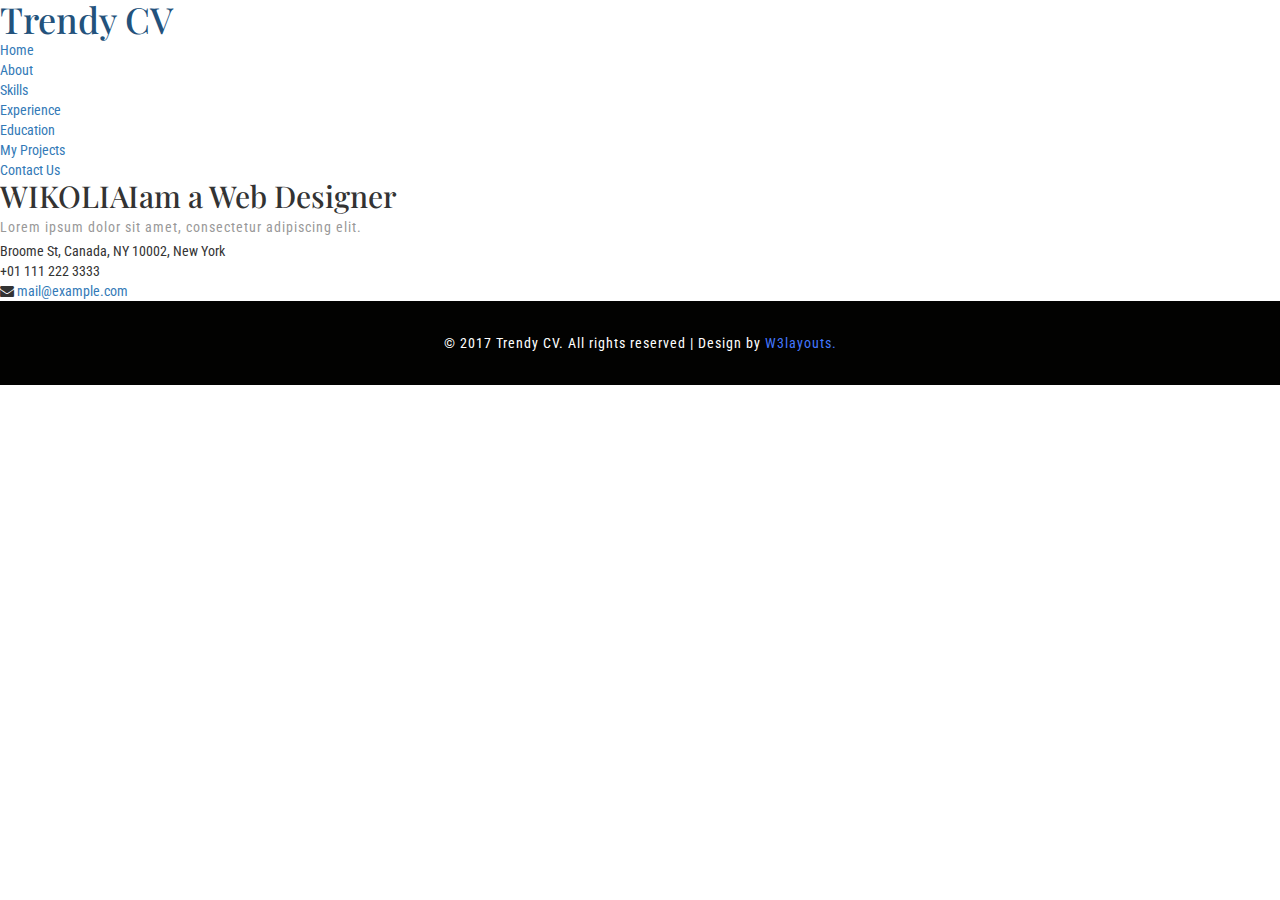
<file: index.html>
<!--
Author: W3layouts
Author URL: http://w3layouts.com
License: Creative Commons Attribution 3.0 Unported
License URL: http://creativecommons.org/licenses/by/3.0/
-->
<!DOCTYPE html>
<html lang="en">
<head>
<title>Trendy CV a Personal Category Bootstrap Responsive website Template | Home :: w3layouts</title>
<meta name="viewport" content="width=device-width, initial-scale=1">
<meta http-equiv="Content-Type" content="text/html; charset=utf-8" />
<meta name="keywords" content="Trendy CV Responsive web template, Bootstrap Web Templates, Flat Web Templates, Android Compatible web template,
	SmartPhone Compatible web template, free WebDesigns for Nokia, Samsung, LG, Sony Ericsson, Motorola web design" />
<script type="application/x-javascript"> addEventListener("load", function() { setTimeout(hideURLbar, 0); }, false); function hideURLbar(){ window.scrollTo(0,1); } </script>
<!-- Custom Theme files -->
<link href="css/bootstrap.css" type="text/css" rel="stylesheet" media="all">
<link href="css/style.css" type="text/css" rel="stylesheet" media="all">
<link href="css/font-awesome.css" rel="stylesheet"> <!-- font-awesome icons -->
<!-- //Custom Theme files -->
<!-- js -->
<script src="js/jquery-2.2.3.min.js"></script>
<!-- //js -->
<!-- web-fonts -->
<link href="//fonts.googleapis.com/css?family=Roboto+Condensed:300,300i,400,400i,700,700i" rel="stylesheet">
<link href="//fonts.googleapis.com/css?family=Playfair+Display:400,400i,700,700i,900,900i" rel="stylesheet">
<!-- //web-fonts -->
</head>
<body>
	<!-- banner -->
	<div className="banner">
		<div className="banner-w3lsinfo">
			<!-- header -->
			<div className="header">
				<div className="container">
					<div className="logo">
						<h1><a href="index.html">Trendy CV</a></h1>
					</div>
					<div className="menu">
						<a href="#" className="navicon"></a>
						<div className="toggle effect-3">
							<ul className="toggle-menu">
								<li><a href="index.html" className="active"> Home</a></li>
								<li><a href="about.html"> About</a></li>
								<li><a href="skills.html"> Skills</a></li>
								<li><a href="experience.html">Experience</a></li>
								<li><a href="education.html">Education</a></li>
								<li><a href="projects.html"> My Projects</a></li>
								<li><a href="contact.html"> Contact Us</a></li>
							</ul>
						</div>
					</div>
					<div className="social-w3licon">
						<a href="#" className="social-button twitter"><i className="fa fa-twitter"></i></a>
						<a href="#" className="social-button facebook"><i className="fa fa-facebook"></i></a>
						<a href="#" className="social-button google"><i className="fa fa-google-plus"></i></a>
						<a href="#" className="social-button dribbble"><i className="fa fa-dribbble"></i></a>
					</div>
					<div className="clearfix"> </div>
				</div>
			</div>
			<!-- //header -->
			<!-- banner-text -->
			<div className="banner-text">
				<div className="container">
					<div className="banner-w3lstext">
						<h2>WIKOLIA<span>Iam a Web Designer</span></h2>
						<p>Lorem ipsum dolor sit amet, consectetur adipiscing elit.</p>
					</div>
				</div>
			</div>
			<!-- //banner-text -->
			<div className="w3agile-address">
				<div className="container">
					<ul>
						<li><i className="fa fa-map-marker" aria-hidden="true"></i>Broome St, Canada, NY 10002, New York</li>
						<li><i className="fa fa-phone" aria-hidden="true"> </i>  +01 111 222 3333</li>
						<li><i class="fa fa-envelope" aria-hidden="true"></i><a href="mailto:info@example.com"> mail@example.com</a></li>
					</ul>
				</div>
			</div>
		</div>
	</div>
	<!-- //banner -->
	<!-- footer -->
	<div class="w3agile-footer">
		<div class="container">
			<p>© 2017 Trendy CV. All rights reserved | Design by <a href="http://w3layouts.com/" target="_blank">W3layouts.</a></p>
		</div>
	</div>
	<!-- //footer -->
	<!-- menu-js -->
	<script>
		$('.navicon').on('click', function (e) {
		  e.preventDefault();
		  $(this).toggleClass('navicon--active');
		  $('.toggle').toggleClass('toggle--active');
		});
	</script>
	<!-- //menu-js -->
	<!-- Bootstrap core JavaScript
    ================================================== -->
    <!-- Placed at the end of the document so the pages load faster -->
    <script src="js/bootstrap.js"></script>
</body>
</html>
</file>
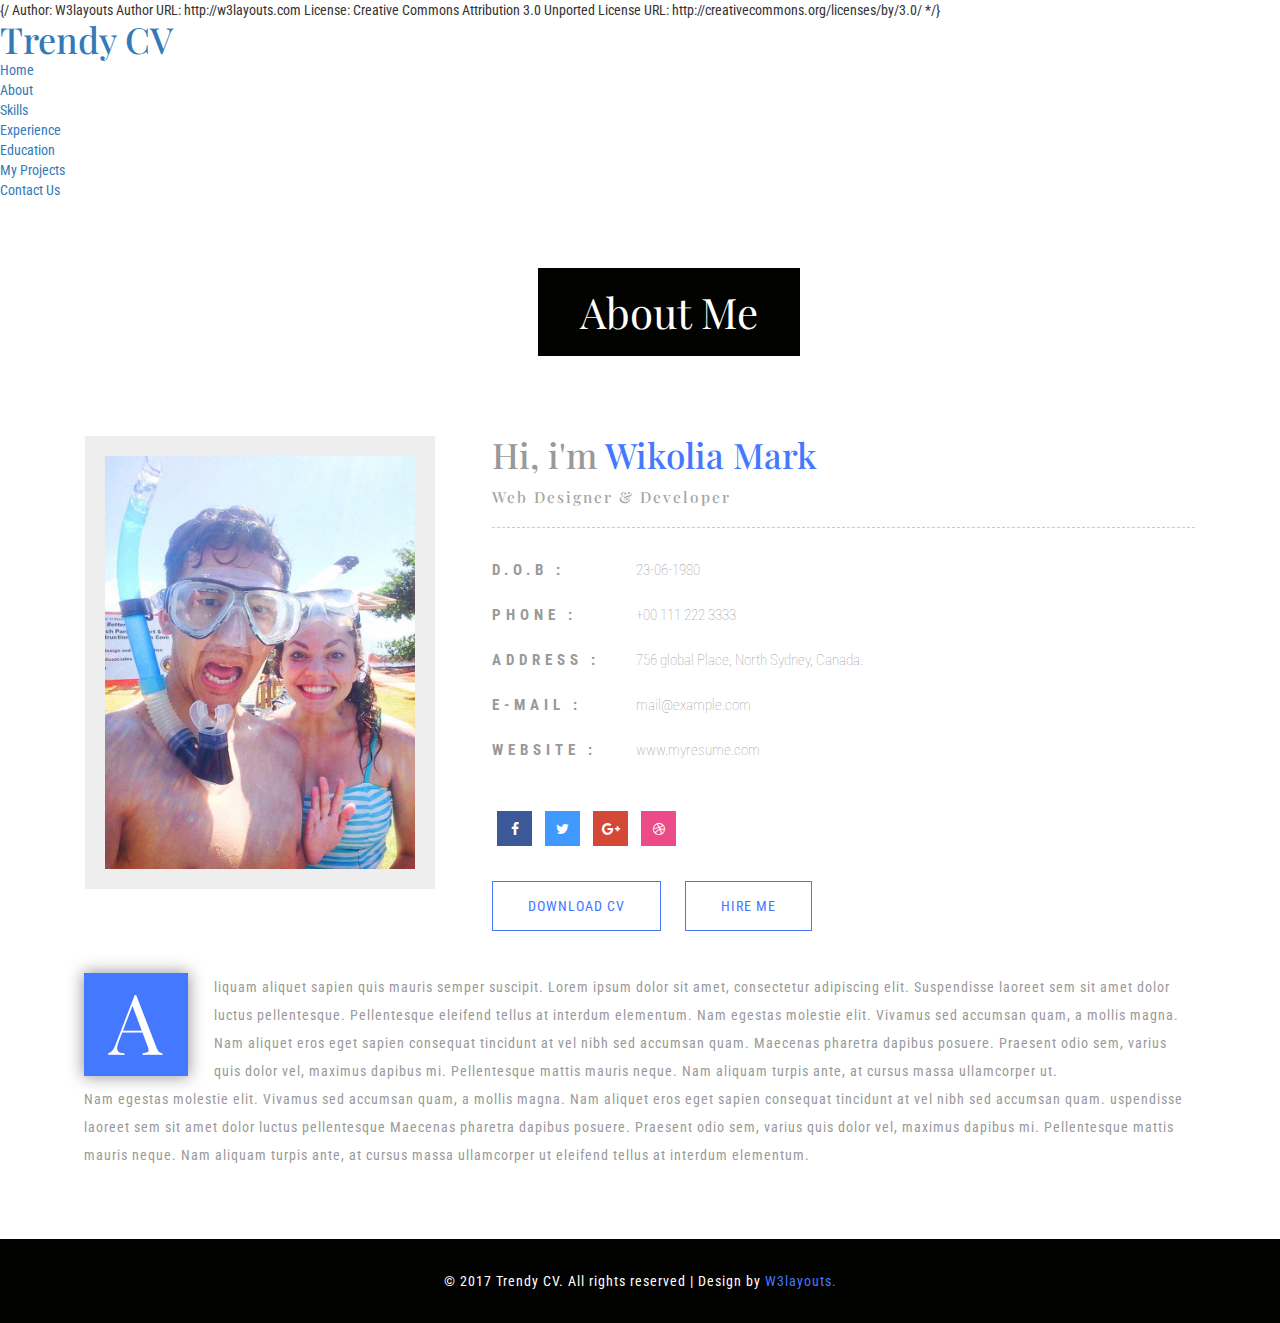
<file: about.html>
{/
Author: W3layouts
Author URL: http://w3layouts.com
License: Creative Commons Attribution 3.0 Unported
License URL: http://creativecommons.org/licenses/by/3.0/
*/}
<!DOCTYPE html>
<html lang="en">
<head>
<title>Trendy CV a Personal Category Bootstrap Responsive website Template | About :: w3layouts</title>
<meta name="viewport" content="width=device-width, initial-scale=1">
<meta http-equiv="Content-Type" content="text/html; charset=utf-8" />
<meta name="keywords" content="Trendy CV Responsive web template, Bootstrap Web Templates, Flat Web Templates, Android Compatible web template,
	SmartPhone Compatible web template, free WebDesigns for Nokia, Samsung, LG, Sony Ericsson, Motorola web design" />
<script type="application/x-javascript"> addEventListener("load", function() { setTimeout(hideURLbar, 0); }, false); function hideURLbar(){ window.scrollTo(0,1); } </script>
<!-- Custom Theme files -->
<link href="css/bootstrap.css" type="text/css" rel="stylesheet" media="all">
<link href="css/style.css" type="text/css" rel="stylesheet" media="all">
<link href="css/font-awesome.css" rel="stylesheet"> <!-- font-awesome icons -->
<!-- //Custom Theme files -->
<!-- js -->
<script src="js/jquery-2.2.3.min.js"></script>
<!-- //js -->
<!-- web-fonts -->
<link href="//fonts.googleapis.com/css?family=Roboto+Condensed:300,300i,400,400i,700,700i" rel="stylesheet">
<link href="//fonts.googleapis.com/css?family=Playfair+Display:400,400i,700,700i,900,900i" rel="stylesheet">
<!-- //web-fonts -->
</head>
<body>
	<!-- banner -->
	<div className="banner about-w3banner">
		<div className="banner-w3lsinfo">
			<!-- header -->
			<div className="header">
				<div className="container">
					<div className="logo">
						<h1><a href="index.html">Trendy CV</a></h1>
					</div>
					<div className="menu">
						<a href="#" className="navicon"></a>
						<div class="toggle effect-3">
							<ul class="toggle-menu">
								<li><a href="index.html"> Home</a></li>
								<li><a href="about.html" class="active"> About</a></li>
								<li><a href="skills.html"> Skills</a></li>
								<li><a href="experience.html">Experience</a></li>
								<li><a href="education.html">Education</a></li>
								<li><a href="projects.html"> My Projects</a></li>
								<li><a href="contact.html"> Contact Us</a></li>
							</ul>
						</div>
					</div>
					<div class="social-w3licon">
						<a href="#" class="social-button twitter"><i class="fa fa-twitter"></i></a>
						<a href="#" class="social-button facebook"><i class="fa fa-facebook"></i></a>
						<a href="#" class="social-button google"><i class="fa fa-google-plus"></i></a>
						<a href="#" class="social-button dribbble"><i class="fa fa-dribbble"></i></a>
					</div>
					<div class="clearfix"> </div>
				</div>
			</div>
			<!-- //header -->
			<div class="w3agile-address">
				<div class="container">
					<ul>
						<li><i class="fa fa-map-marker" aria-hidden="true"></i>Broome St, Canada, NY 10002, New York</li>
						<li><i class="fa fa-phone" aria-hidden="true"> </i>  +01 111 222 3333</li>
						<li><i class="fa fa-envelope" aria-hidden="true"></i><a href="mailto:info@example.com"> mail@example.com</a></li>
					</ul>
				</div>
			</div>
		</div>
	</div>
	<!-- //banner -->
	<!-- about -->
	<div class="about">
		<div class="container">
			<div class="w3ls-title">
				<h2 class="agileits-title">About Me</h2>
			</div>
			<div class="about-agileinfo">
				<div class="col-md-4 col-sm-4 about-left ">
					<img src="images/img1.jpg" class="img-responsive" alt=""/>
				</div>
				<div class="col-md-8 col-sm-8 about-right wthree">
					<h3>Hi, i'm <span>Wikolia Mark </span></h3>
					<h4>Web Designer & Developer </h4>
					<ul class="address">
						<li>
							<ul class="agileits-address-text ">
								<li><b>D.O.B :</b></li>
								<li>23-06-1980</li>
							</ul>
						</li>
						<li>
							<ul class="agileits-address-text">
								<li><b>PHONE : </b></li>
								<li>+00 111 222 3333</li>
							</ul>
						</li>
						<li>
							<ul class="agileits-address-text">
								<li><b>ADDRESS :</b></li>
								<li>756 global Place, North Sydney, Canada.</li>
							</ul>
						</li>
						<li>
							<ul class="agileits-address-text">
								<li><b>E-MAIL :</b></li>
								<li><a href="mailto:example@mail.com"> mail@example.com</a></li>
							</ul>
						</li>
						<li>
							<ul class="agileits-address-text">
								<li><b>WEBSITE :</b></li>
								<li><a href="http://w3layouts.com">www.myresume.com</a></li>
							</ul>
						</li>
					</ul>
					<div class="social-wthree-icons">
						<ul>
							<li><a href="#" class="fa fa-facebook icon icon-border facebook"> </a></li>
							<li><a href="#" class="fa fa-twitter icon icon-border twitter"> </a></li>
							<li><a href="#" class="fa fa-google-plus icon icon-border googleplus"> </a></li>
							<li><a href="#" class="fa fa-dribbble icon icon-border dribbble"> </a></li>
						</ul>
						<div class="clearfix"> </div>
					</div>
					<div class="hire-w3lgrids">
						<a href="#" class="wthree-more nina" data-text="DOWNLOAD CV">
							<span>D</span><span>o</span><span>w</span><span>n</span><span>l</span><span>o</span><span>a</span><span>d</span> <span>c</span><span>v</span>
						</a>
						<a href="#" class="wthree-more w3more1 nina" data-text="hire me">
							<span>h</span><span>i</span><span>r</span><span>e</span> <span>m</span><span>e</span>
						</a>
					</div>
				</div>
				<div class="clearfix"> </div>
				<div class="about-text agileits-w3layouts">
					<p> Aliquam aliquet sapien quis mauris semper suscipit. Lorem ipsum dolor sit amet, consectetur adipiscing elit. Suspendisse laoreet sem sit amet dolor luctus pellentesque. Pellentesque eleifend tellus at interdum elementum. Nam egestas molestie elit. Vivamus sed accumsan quam, a mollis magna. Nam aliquet eros eget sapien consequat tincidunt at vel nibh sed accumsan quam.
					Maecenas pharetra dapibus posuere. Praesent odio sem, varius quis dolor vel, maximus dapibus mi. Pellentesque mattis mauris neque. Nam aliquam turpis ante, at cursus massa ullamcorper ut.<br>Nam egestas molestie elit. Vivamus sed accumsan quam, a mollis magna. Nam aliquet eros eget sapien consequat tincidunt at vel nibh sed accumsan quam.
					uspendisse laoreet sem sit amet dolor luctus pellentesque Maecenas pharetra dapibus posuere. Praesent odio sem, varius quis dolor vel, maximus dapibus mi. Pellentesque mattis mauris neque. Nam aliquam turpis ante, at cursus massa ullamcorper ut eleifend tellus at interdum elementum.</p>
				</div>
			</div>
		</div>
	</div>
	<!-- //about -->
	<!-- footer -->
	<div class="w3agile-footer">
		<div class="container">
			<p>© 2017 Trendy CV. All rights reserved | Design by <a href="http://w3layouts.com/" target="_blank">W3layouts.</a></p>
		</div>
	</div>
	<!-- //footer -->
	<!-- menu-js -->
	<script>
		$('.navicon').on('click', function (e) {
		  e.preventDefault();
		  $(this).toggleClass('navicon--active');
		  $('.toggle').toggleClass('toggle--active');
		});
	</script>
	<!-- //menu-js -->
	<!-- Bootstrap core JavaScript
    ================================================== -->
    <!-- Placed at the end of the document so the pages load faster -->
    <script src="js/bootstrap.js"></script>
</body>
</html>
</file>
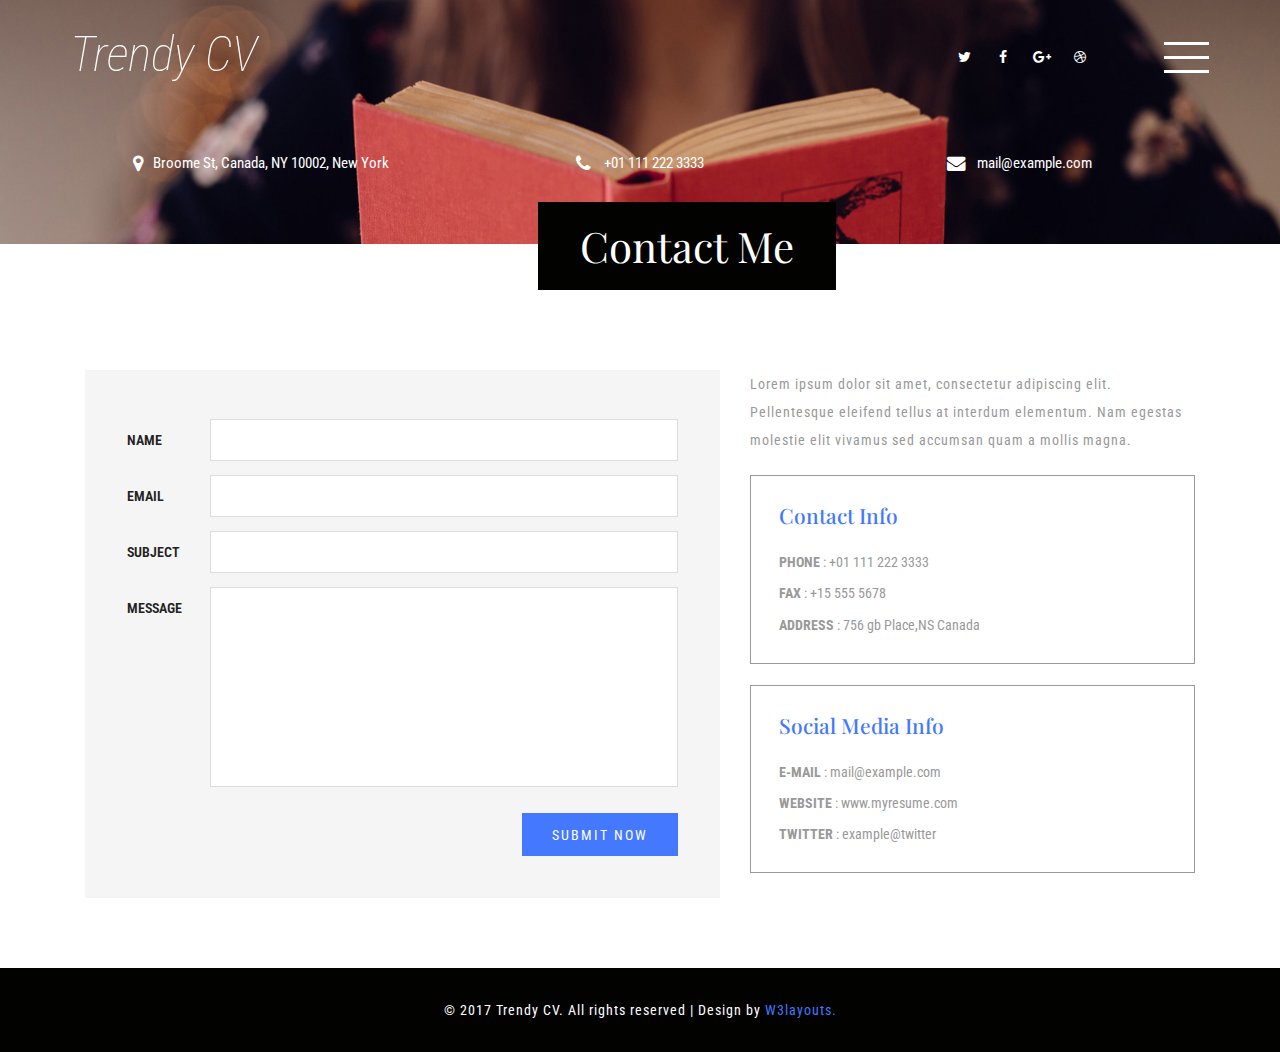
<file: contact.html>
<!--
Author: W3layouts
Author URL: http://w3layouts.com
License: Creative Commons Attribution 3.0 Unported
License URL: http://creativecommons.org/licenses/by/3.0/
-->
<!DOCTYPE html>
<html lang="en">
<head>
<title>Trendy CV a Personal Category Bootstrap Responsive website Template | Contact :: w3layouts</title>
<meta name="viewport" content="width=device-width, initial-scale=1">
<meta http-equiv="Content-Type" content="text/html; charset=utf-8" />
<meta name="keywords" content="Trendy CV Responsive web template, Bootstrap Web Templates, Flat Web Templates, Android Compatible web template, 
	SmartPhone Compatible web template, free WebDesigns for Nokia, Samsung, LG, Sony Ericsson, Motorola web design" />
<script type="application/x-javascript"> addEventListener("load", function() { setTimeout(hideURLbar, 0); }, false); function hideURLbar(){ window.scrollTo(0,1); } </script>
<!-- Custom Theme files -->
<link href="css/bootstrap.css" type="text/css" rel="stylesheet" media="all">
<link href="css/style.css" type="text/css" rel="stylesheet" media="all">   
<link href="css/font-awesome.css" rel="stylesheet"> <!-- font-awesome icons --> 
<!-- //Custom Theme files --> 
<!-- js -->
<script src="js/jquery-2.2.3.min.js"></script>  
<!-- //js -->
<!-- web-fonts -->    
<link href="//fonts.googleapis.com/css?family=Roboto+Condensed:300,300i,400,400i,700,700i" rel="stylesheet">
<link href="//fonts.googleapis.com/css?family=Playfair+Display:400,400i,700,700i,900,900i" rel="stylesheet">
<!-- //web-fonts -->
</head>
<body> 
	<!-- banner -->
	<div class="banner about-w3banner">
		<div class="banner-w3lsinfo"> 
			<!-- header -->
			<div class="header">
				<div class="container">
					<div class="logo">
						<h1><a href="index.html">Trendy CV</a></h1>
					</div> 
					<div class="menu">
						<a href="#" class="navicon"></a> 
						<div class="toggle effect-3"> 
							<ul class="toggle-menu">
								<li><a href="index.html"> Home</a></li>
								<li><a href="about.html"> About</a></li>  
								<li><a href="skills.html"> Skills</a></li>
								<li><a href="experience.html">Experience</a></li> 
								<li><a href="education.html">Education</a></li>
								<li><a href="projects.html"> My Projects</a></li>							
								<li><a href="contact.html" class="active"> Contact Us</a></li>
							</ul>
						</div> 
					</div>   
					<div class="social-w3licon">
						<a href="#" class="social-button twitter"><i class="fa fa-twitter"></i></a>
						<a href="#" class="social-button facebook"><i class="fa fa-facebook"></i></a> 
						<a href="#" class="social-button google"><i class="fa fa-google-plus"></i></a> 
						<a href="#" class="social-button dribbble"><i class="fa fa-dribbble"></i></a> 
					</div>
					<div class="clearfix"> </div>
				</div>
			</div>
			<!-- //header -->  
			<div class="w3agile-address"> 
				<div class="container"> 
					<ul>
						<li><i class="fa fa-map-marker" aria-hidden="true"></i>Broome St, Canada, NY 10002, New York</li>
						<li><i class="fa fa-phone" aria-hidden="true"> </i>  +01 111 222 3333</li>
						<li><i class="fa fa-envelope" aria-hidden="true"></i><a href="mailto:info@example.com"> mail@example.com</a></li>
					</ul>
				</div> 
			</div> 
		</div>
	</div>
	<!-- //banner -->  
	<!-- contact -->
	<div class="about contact">
		<div class="container">
			<div class="w3ls-title">
				<h2 class="agileits-title">Contact Me</h2>
			</div>
			<div class="contact-agileinfo">
				<div class="col-md-7 w3agile-contact-grids">
					<div class="ctact-w3left">
						<form action="#" method="post">
							<span>
								<i>Name</i>
								<input type="text" name="Name" placeholder="" required="">
							</span>
							<span>
								<i>Email</i>
								<input type="email" name="Email" placeholder="" required="">
							</span>
							<span>
								<i>Subject</i>
								<input type="text" name="Subject" placeholder="" required="">
							</span>
							<span>
								<i>Message</i>
								<textarea name="Message" placeholder="" required=""></textarea>
							</span>
							<div class="w3_submit">
								<input type="submit" value="Submit Now">
							</div>
						</form>
					</div>
				</div> 
				<div class="col-md-5 w3agile-contact-grids"> 
					<p>Lorem ipsum dolor sit amet, consectetur adipiscing elit. Pellentesque eleifend tellus at interdum elementum. Nam egestas molestie elit vivamus sed accumsan quam a mollis magna.</p>
					<div class="profile-grids">  
						<h5>Contact Info</h5>
						<ul> 
							<li> 
								<b>PHONE</b> : +01 111 222 3333
							</li> 
							<li> 
								<b>FAX</b> :  +15 555 5678
							</li> 
							<li> 
								<b>ADDRESS</b> : 756 gb Place,NS Canada 
							</li>
						</ul>
					</div>
					<div class="profile-grids">  
						<h5>Social Media Info</h5>
						<ul> 
							<li> 
								<b>E-MAIL</b> : <a href="mailto:example@mail.com"> mail@example.com</a>
							</li>
							<li> 
								<b>WEBSITE</b> : <a href="#">www.myresume.com</a>
							</li>
							<li> 
								<b>TWITTER</b> : <a href="#">example@twitter</a>
							</li> 
						</ul>
					</div>
					<div class="clearfix"> </div> 
				</div>
				<div class="clearfix"> </div>
			</div>
		</div>
	</div>
	<!-- //contact -->
	<!-- footer -->  
	<div class="w3agile-footer">
		<div class="container"> 
			<p>© 2017 Trendy CV. All rights reserved | Design by <a href="http://w3layouts.com/" target="_blank">W3layouts.</a></p>
		</div>
	</div>
	<!-- //footer --> 
	<!-- menu-js -->
	<script>
		$('.navicon').on('click', function (e) {
		  e.preventDefault();
		  $(this).toggleClass('navicon--active');
		  $('.toggle').toggleClass('toggle--active');
		});
	</script> 
	<!-- //menu-js --> 
	<!-- Bootstrap core JavaScript
    ================================================== -->
    <!-- Placed at the end of the document so the pages load faster -->
    <script src="js/bootstrap.js"></script>
</body>
</html>
</file>
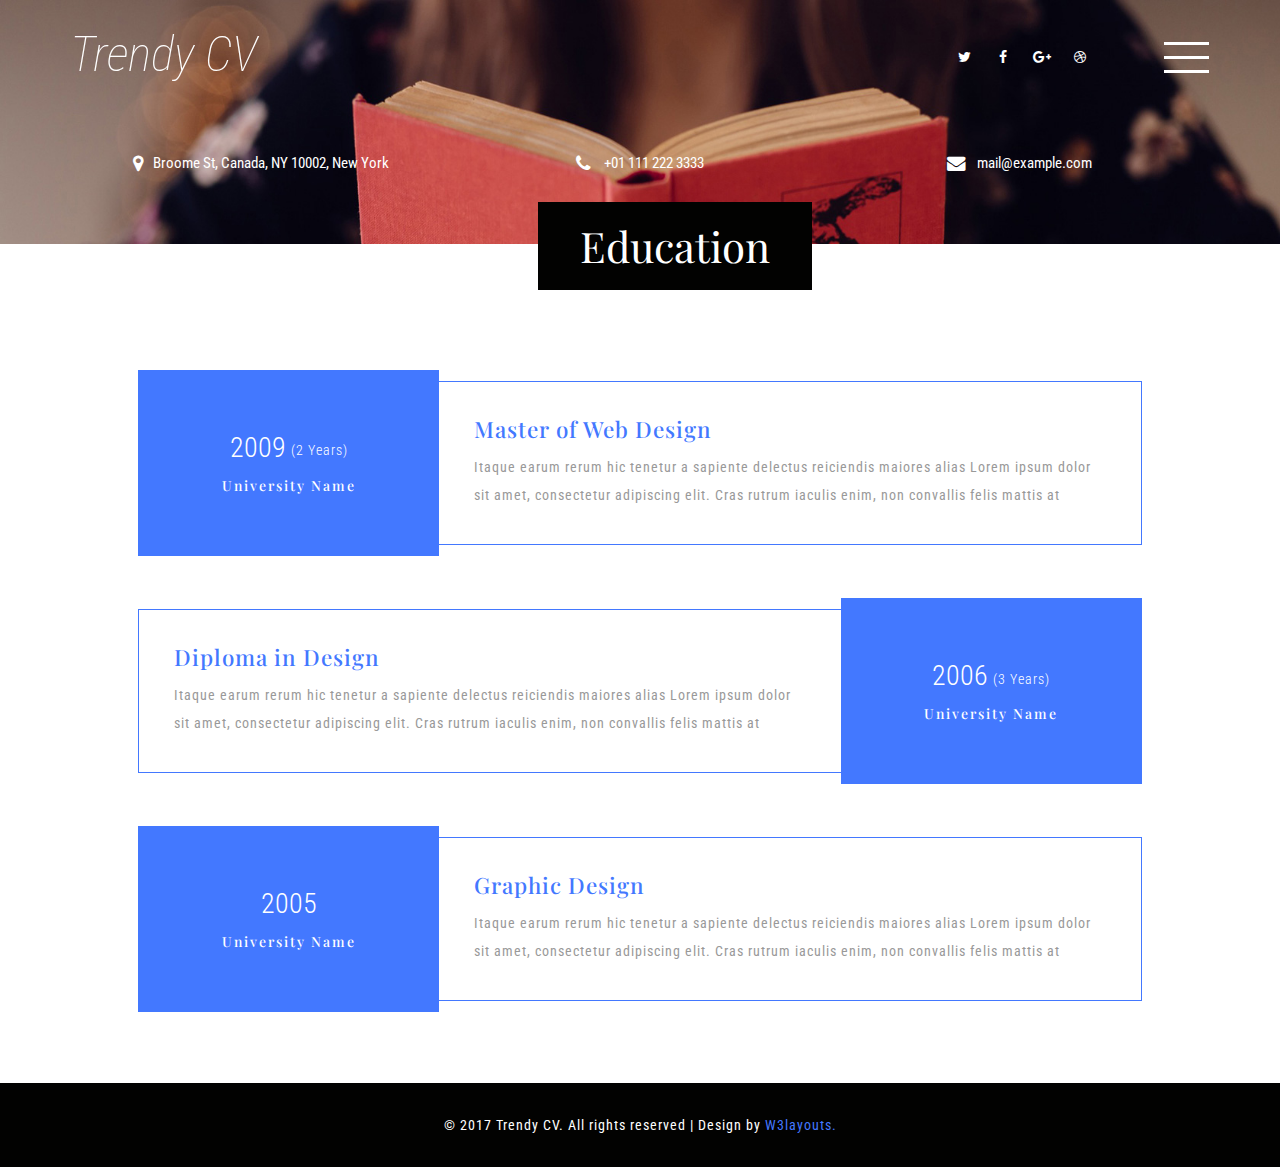
<file: education.html>
<!--
Author: W3layouts
Author URL: http://w3layouts.com
License: Creative Commons Attribution 3.0 Unported
License URL: http://creativecommons.org/licenses/by/3.0/
-->
<!DOCTYPE html>
<html lang="en">
<head>
<title>Trendy CV a Personal Category Bootstrap Responsive website Template | Education :: w3layouts</title>
<meta name="viewport" content="width=device-width, initial-scale=1">
<meta http-equiv="Content-Type" content="text/html; charset=utf-8" />
<meta name="keywords" content="Trendy CV Responsive web template, Bootstrap Web Templates, Flat Web Templates, Android Compatible web template, 
	SmartPhone Compatible web template, free WebDesigns for Nokia, Samsung, LG, Sony Ericsson, Motorola web design" />
<script type="application/x-javascript"> addEventListener("load", function() { setTimeout(hideURLbar, 0); }, false); function hideURLbar(){ window.scrollTo(0,1); } </script>
<!-- Custom Theme files -->
<link href="css/bootstrap.css" type="text/css" rel="stylesheet" media="all">
<link href="css/style.css" type="text/css" rel="stylesheet" media="all">   
<link href="css/font-awesome.css" rel="stylesheet"> <!-- font-awesome icons --> 
<!-- //Custom Theme files --> 
<!-- js -->
<script src="js/jquery-2.2.3.min.js"></script>  
<!-- //js -->
<!-- web-fonts -->    
<link href="//fonts.googleapis.com/css?family=Roboto+Condensed:300,300i,400,400i,700,700i" rel="stylesheet">
<link href="//fonts.googleapis.com/css?family=Playfair+Display:400,400i,700,700i,900,900i" rel="stylesheet">
<!-- //web-fonts -->
</head>
<body> 
	<!-- banner -->
	<div class="banner about-w3banner">
		<div class="banner-w3lsinfo"> 
			<!-- header -->
			<div class="header">
				<div class="container">
					<div class="logo">
						<h1><a href="index.html">Trendy CV</a></h1>
					</div> 
					<div class="menu">
						<a href="#" class="navicon"></a> 
						<div class="toggle effect-3"> 
							<ul class="toggle-menu">
								<li><a href="index.html"> Home</a></li>
								<li><a href="about.html"> About</a></li>  
								<li><a href="skills.html"> Skills</a></li>
								<li><a href="experience.html"> Experience</a></li> 
								<li><a href="education.html" class="active"> Education</a></li>
								<li><a href="projects.html"> My Projects</a></li>							
								<li><a href="contact.html"> Contact Us</a></li>
							</ul>
						</div> 
					</div>   
					<div class="social-w3licon">
						<a href="#" class="social-button twitter"><i class="fa fa-twitter"></i></a>
						<a href="#" class="social-button facebook"><i class="fa fa-facebook"></i></a> 
						<a href="#" class="social-button google"><i class="fa fa-google-plus"></i></a> 
						<a href="#" class="social-button dribbble"><i class="fa fa-dribbble"></i></a> 
					</div>
					<div class="clearfix"> </div>
				</div>
			</div>
			<!-- //header -->  
			<div class="w3agile-address"> 
				<div class="container"> 
					<ul>
						<li><i class="fa fa-map-marker" aria-hidden="true"></i>Broome St, Canada, NY 10002, New York</li>
						<li><i class="fa fa-phone" aria-hidden="true"> </i>  +01 111 222 3333</li>
						<li><i class="fa fa-envelope" aria-hidden="true"></i><a href="mailto:info@example.com"> mail@example.com</a></li>
					</ul>
				</div> 
			</div> 
		</div>
	</div>
	<!-- //banner -->  
	<!-- education -->
	<div class="about education">
		<div class="container">
			<div class="w3ls-title">
				<h2 class="agileits-title">Education</h2>
			</div>
			<div class="w3-agileits-expinfo">    
				<div class="experience-grids">
					<div class="experience-left">
						<h6>2009<span>(2 Years)</span> </h6>
						<h5> University Name</h5>
					</div>
					<div class="experience-right">
						<h4>Master of Web Design</h4>
						<p>Itaque earum rerum hic tenetur a sapiente delectus reiciendis maiores alias Lorem ipsum dolor sit amet, consectetur adipiscing elit. Cras rutrum iaculis enim, non convallis felis mattis at</p>
					</div>
					<div class="clearfix"> </div>
				</div> 
				<div class="experience-grids experience-grids-btm">
					<div class="experience-left">
						<h6>2006<span>(3 Years)</span></h6>
						<h5> University Name</h5>
					</div>
					<div class="experience-right">
						<h4>Diploma in Design</h4>
						<p>Itaque earum rerum hic tenetur a sapiente delectus reiciendis maiores alias Lorem ipsum dolor sit amet, consectetur adipiscing elit. Cras rutrum iaculis enim, non convallis felis mattis at</p>
					</div>
					<div class="clearfix"> </div>
				</div>  
				<div class="experience-grids w3-agileits">
					<div class="experience-left">
						<h6>2005</h6>
						<h5> University Name</h5>
					</div>
					<div class="experience-right">
						<h4>Graphic Design</h4>
						<p>Itaque earum rerum hic tenetur a sapiente delectus reiciendis maiores alias Lorem ipsum dolor sit amet, consectetur adipiscing elit. Cras rutrum iaculis enim, non convallis felis mattis at</p>
					</div>
					<div class="clearfix"> </div>
				</div> 
			</div>
		</div>
	</div>
	<!-- //education -->
	<!-- footer -->  
	<div class="w3agile-footer">
		<div class="container"> 
			<p>© 2017 Trendy CV. All rights reserved | Design by <a href="http://w3layouts.com/" target="_blank">W3layouts.</a></p>
		</div>
	</div>
	<!-- //footer --> 
	<!-- menu-js -->
	<script>
		$('.navicon').on('click', function (e) {
		  e.preventDefault();
		  $(this).toggleClass('navicon--active');
		  $('.toggle').toggleClass('toggle--active');
		});
	</script> 
	<!-- //menu-js --> 
	<!-- Bootstrap core JavaScript
    ================================================== -->
    <!-- Placed at the end of the document so the pages load faster -->
    <script src="js/bootstrap.js"></script>
</body>
</html>
</file>
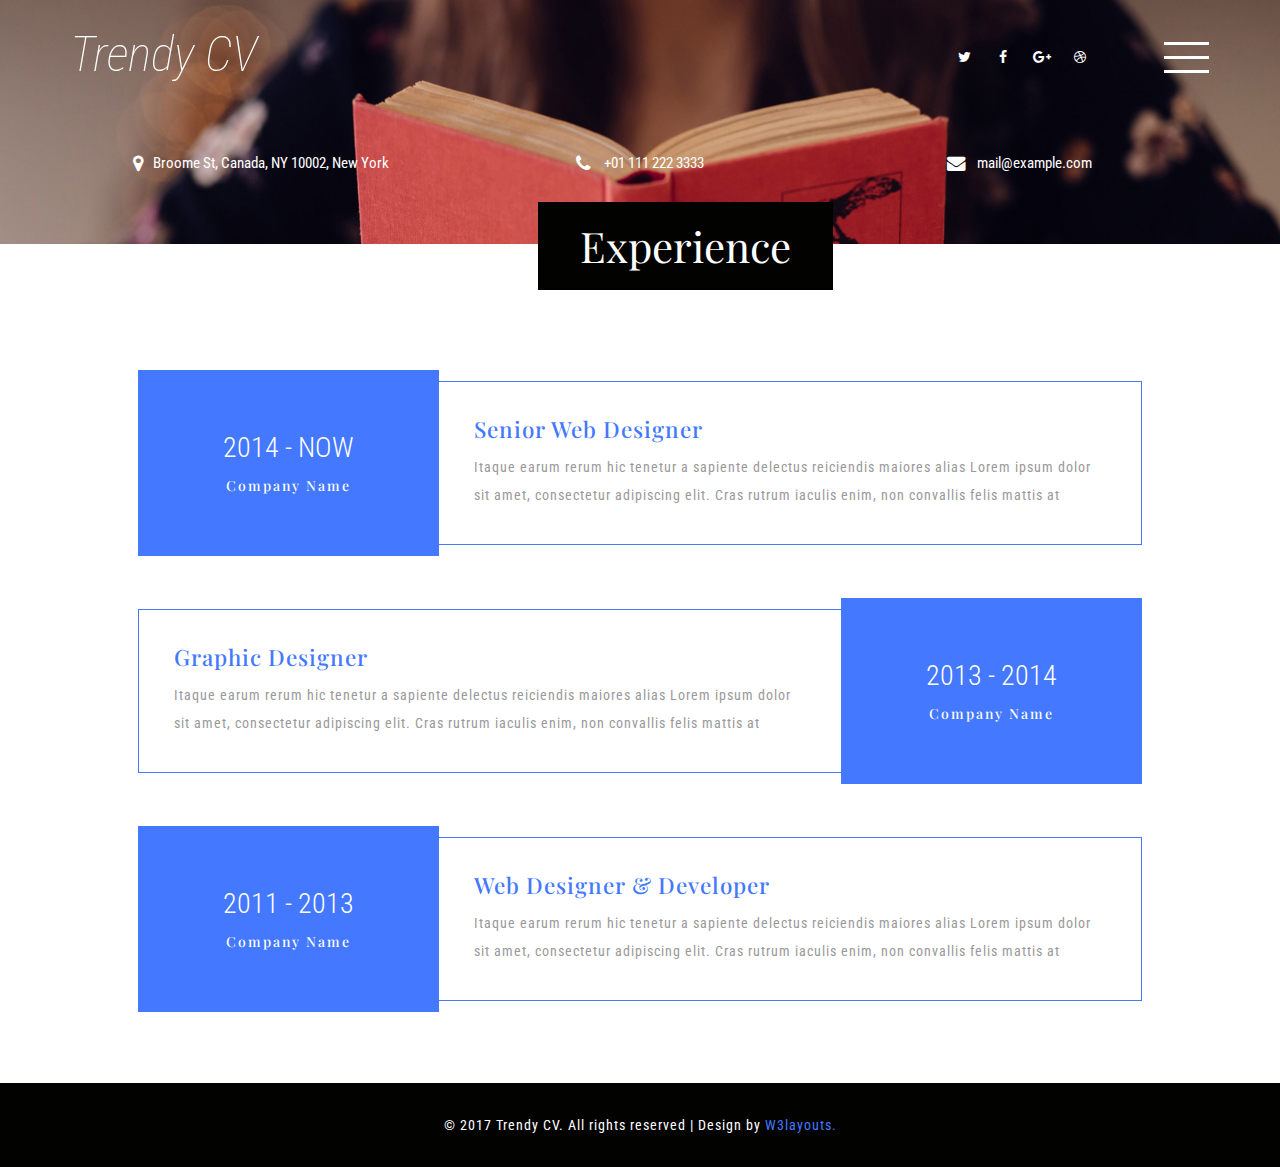
<file: experience.html>
<!--
Author: W3layouts
Author URL: http://w3layouts.com
License: Creative Commons Attribution 3.0 Unported
License URL: http://creativecommons.org/licenses/by/3.0/
-->
<!DOCTYPE html>
<html lang="en">
<head>
<title>Trendy CV a Personal Category Bootstrap Responsive website Template | Experience :: w3layouts</title>
<meta name="viewport" content="width=device-width, initial-scale=1">
<meta http-equiv="Content-Type" content="text/html; charset=utf-8" />
<meta name="keywords" content="Trendy CV Responsive web template, Bootstrap Web Templates, Flat Web Templates, Android Compatible web template, 
	SmartPhone Compatible web template, free WebDesigns for Nokia, Samsung, LG, Sony Ericsson, Motorola web design" />
<script type="application/x-javascript"> addEventListener("load", function() { setTimeout(hideURLbar, 0); }, false); function hideURLbar(){ window.scrollTo(0,1); } </script>
<!-- Custom Theme files -->
<link href="css/bootstrap.css" type="text/css" rel="stylesheet" media="all">
<link href="css/style.css" type="text/css" rel="stylesheet" media="all">   
<link href="css/font-awesome.css" rel="stylesheet"> <!-- font-awesome icons --> 
<!-- //Custom Theme files --> 
<!-- js -->
<script src="js/jquery-2.2.3.min.js"></script>  
<!-- //js -->
<!-- web-fonts -->    
<link href="//fonts.googleapis.com/css?family=Roboto+Condensed:300,300i,400,400i,700,700i" rel="stylesheet">
<link href="//fonts.googleapis.com/css?family=Playfair+Display:400,400i,700,700i,900,900i" rel="stylesheet">
<!-- //web-fonts -->
</head>
<body> 
	<!-- banner -->
	<div class="banner about-w3banner">
		<div class="banner-w3lsinfo"> 
			<!-- header -->
			<div class="header">
				<div class="container">
					<div class="logo">
						<h1><a href="index.html">Trendy CV</a></h1>
					</div> 
					<div class="menu">
						<a href="#" class="navicon"></a> 
						<div class="toggle effect-3"> 
							<ul class="toggle-menu">
								<li><a href="index.html"> Home</a></li>
								<li><a href="about.html"> About</a></li>  
								<li><a href="skills.html"> Skills</a></li>
								<li><a href="experience.html" class="active">Experience</a></li> 
								<li><a href="education.html">Education</a></li>
								<li><a href="projects.html"> My Projects</a></li>							
								<li><a href="contact.html"> Contact Us</a></li>
							</ul>
						</div> 
					</div>   
					<div class="social-w3licon">
						<a href="#" class="social-button twitter"><i class="fa fa-twitter"></i></a>
						<a href="#" class="social-button facebook"><i class="fa fa-facebook"></i></a> 
						<a href="#" class="social-button google"><i class="fa fa-google-plus"></i></a> 
						<a href="#" class="social-button dribbble"><i class="fa fa-dribbble"></i></a> 
					</div>
					<div class="clearfix"> </div>
				</div>
			</div>
			<!-- //header -->  
			<div class="w3agile-address"> 
				<div class="container"> 
					<ul>
						<li><i class="fa fa-map-marker" aria-hidden="true"></i>Broome St, Canada, NY 10002, New York</li>
						<li><i class="fa fa-phone" aria-hidden="true"> </i>  +01 111 222 3333</li>
						<li><i class="fa fa-envelope" aria-hidden="true"></i><a href="mailto:info@example.com"> mail@example.com</a></li>
					</ul>
				</div> 
			</div> 
		</div>
	</div>
	<!-- //banner -->  
	<!-- experience -->
	<div class="about experience">
		<div class="container">
			<div class="w3ls-title">
				<h2 class="agileits-title">Experience</h2>
			</div>
			<div class="w3-agileits-expinfo">  
				<div class="experience-grids">
					<div class="experience-left">
						<h6>2014 - Now </h6>
						<h5>Company Name </h5>
					</div>
					<div class="experience-right">
						<h4>Senior Web Designer</h4>
						<p>Itaque earum rerum hic tenetur a sapiente delectus reiciendis maiores alias Lorem ipsum dolor sit amet, consectetur adipiscing elit. Cras rutrum iaculis enim, non convallis felis mattis at</p>
					</div>
					<div class="clearfix"> </div>
				</div> 
				<div class="experience-grids experience-grids-btm">
					<div class="experience-left">
						<h6>2013 - 2014</h6>
						<h5>Company Name </h5>
					</div>
					<div class="experience-right">
						<h4>Graphic Designer</h4>
						<p>Itaque earum rerum hic tenetur a sapiente delectus reiciendis maiores alias Lorem ipsum dolor sit amet, consectetur adipiscing elit. Cras rutrum iaculis enim, non convallis felis mattis at</p>
					</div>
					<div class="clearfix"> </div>
				</div>
				<div class="experience-grids w3-agileits">
					<div class="experience-left">
						<h6>2011 - 2013</h6>
						<h5>Company Name </h5>
					</div>
					<div class="experience-right">
						<h4>Web Designer & Developer</h4>
						<p>Itaque earum rerum hic tenetur a sapiente delectus reiciendis maiores alias Lorem ipsum dolor sit amet, consectetur adipiscing elit. Cras rutrum iaculis enim, non convallis felis mattis at</p>
					</div>
					<div class="clearfix"> </div>
				</div> 
			</div>
		</div>
	</div>
	<!-- //experience -->
	<!-- footer -->  
	<div class="w3agile-footer">
		<div class="container"> 
			<p>© 2017 Trendy CV. All rights reserved | Design by <a href="http://w3layouts.com/" target="_blank">W3layouts.</a></p>
		</div>
	</div>
	<!-- //footer --> 
	<!-- menu-js -->
	<script>
		$('.navicon').on('click', function (e) {
		  e.preventDefault();
		  $(this).toggleClass('navicon--active');
		  $('.toggle').toggleClass('toggle--active');
		});
	</script> 
	<!-- //menu-js --> 
	<!-- Bootstrap core JavaScript
    ================================================== -->
    <!-- Placed at the end of the document so the pages load faster -->
    <script src="js/bootstrap.js"></script>
</body>
</html>
</file>
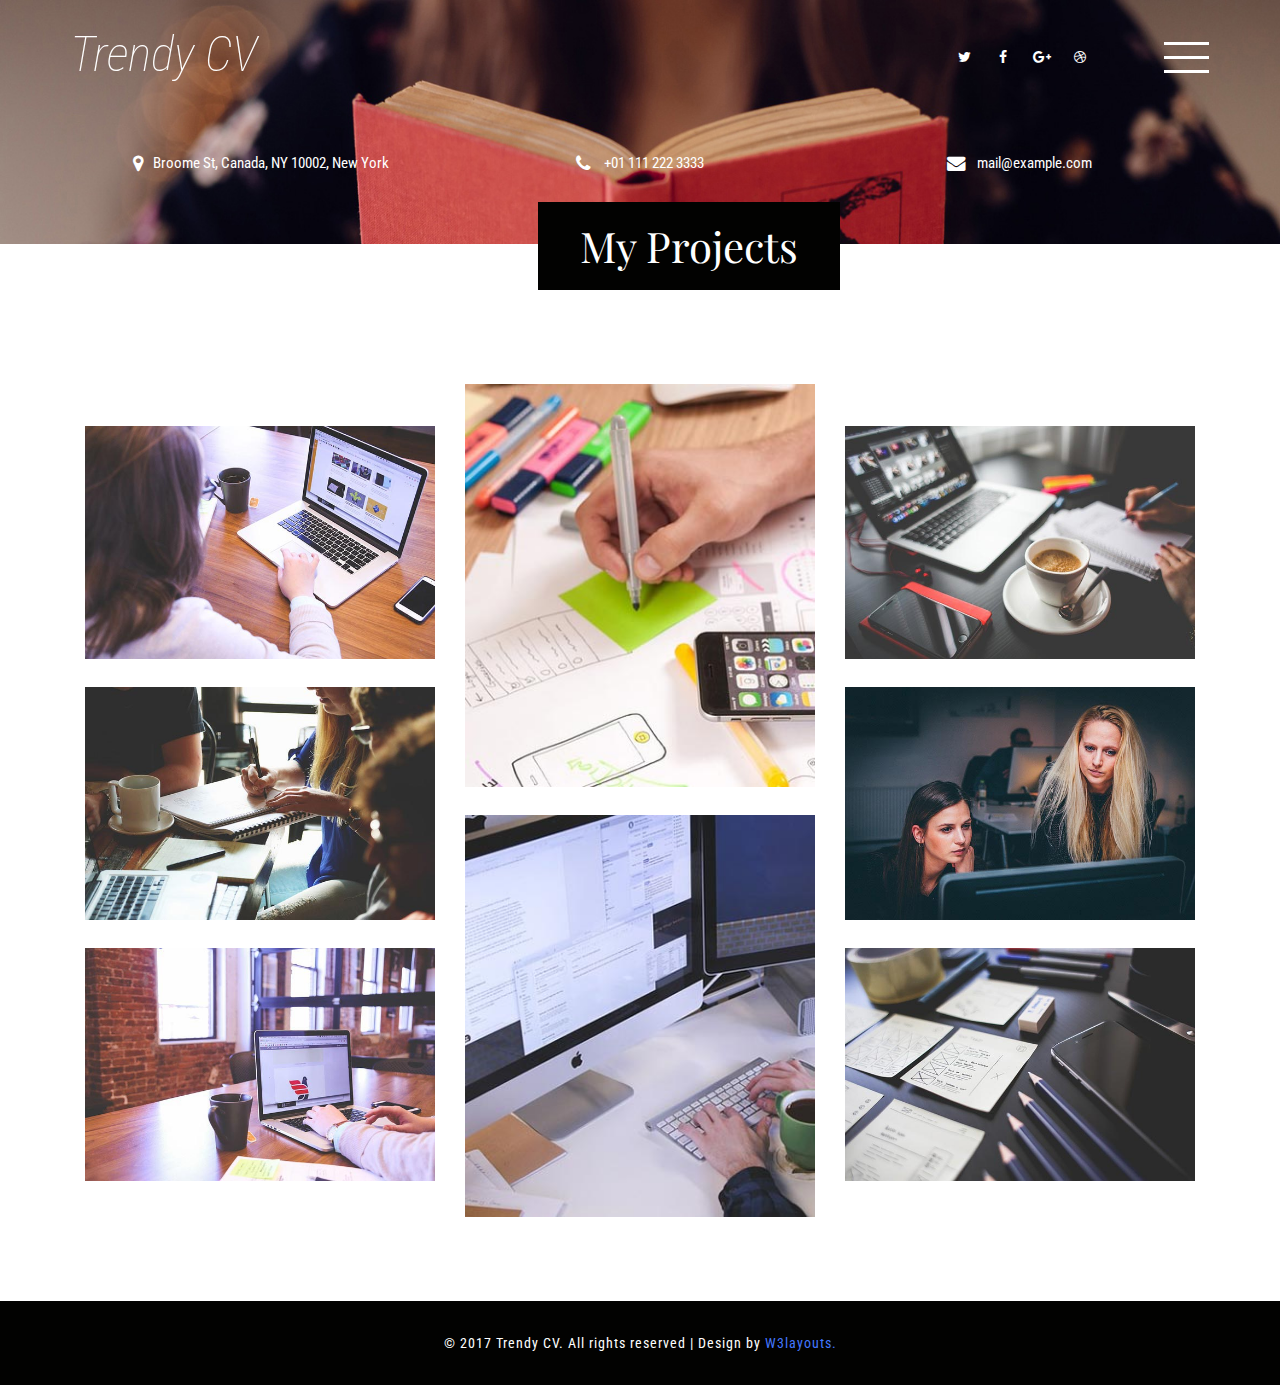
<file: projects.html>
<!--
Author: W3layouts
Author URL: http://w3layouts.com
License: Creative Commons Attribution 3.0 Unported
License URL: http://creativecommons.org/licenses/by/3.0/
-->
<!DOCTYPE html>
<html lang="en">
<head>
<title>Trendy CV a Personal Category Bootstrap Responsive website Template | Projects :: w3layouts</title>
<meta name="viewport" content="width=device-width, initial-scale=1">
<meta http-equiv="Content-Type" content="text/html; charset=utf-8" />
<meta name="keywords" content="Trendy CV Responsive web template, Bootstrap Web Templates, Flat Web Templates, Android Compatible web template, 
	SmartPhone Compatible web template, free WebDesigns for Nokia, Samsung, LG, Sony Ericsson, Motorola web design" />
<script type="application/x-javascript"> addEventListener("load", function() { setTimeout(hideURLbar, 0); }, false); function hideURLbar(){ window.scrollTo(0,1); } </script>
<!-- Custom Theme files -->
<link href="css/bootstrap.css" type="text/css" rel="stylesheet" media="all">
<link href="css/style.css" type="text/css" rel="stylesheet" media="all">   
<link href="css/font-awesome.css" rel="stylesheet"> <!-- font-awesome icons --> 
<link href="css/lightcase.css" rel="stylesheet" type="text/css" />
<!-- //Custom Theme files --> 
<!-- js -->
<script src="js/jquery-2.2.3.min.js"></script>  
<!-- //js -->
<!-- web-fonts -->    
<link href="//fonts.googleapis.com/css?family=Roboto+Condensed:300,300i,400,400i,700,700i" rel="stylesheet">
<link href="//fonts.googleapis.com/css?family=Playfair+Display:400,400i,700,700i,900,900i" rel="stylesheet">
<!-- //web-fonts -->
</head>
<body> 
	<!-- banner -->
	<div class="banner about-w3banner">
		<div class="banner-w3lsinfo"> 
			<!-- header -->
			<div class="header">
				<div class="container">
					<div class="logo">
						<h1><a href="index.html">Trendy CV</a></h1>
					</div> 
					<div class="menu">
						<a href="#" class="navicon"></a> 
						<div class="toggle effect-3"> 
							<ul class="toggle-menu">
								<li><a href="index.html"> Home</a></li>
								<li><a href="about.html"> About</a></li>  
								<li><a href="skills.html"> Skills</a></li>
								<li><a href="experience.html">Experience</a></li> 
								<li><a href="education.html">Education</a></li>
								<li><a href="projects.html" class="active"> My Projects</a></li>							
								<li><a href="contact.html"> Contact Us</a></li>
							</ul>
						</div> 
					</div>   
					<div class="social-w3licon">
						<a href="#" class="social-button twitter"><i class="fa fa-twitter"></i></a>
						<a href="#" class="social-button facebook"><i class="fa fa-facebook"></i></a> 
						<a href="#" class="social-button google"><i class="fa fa-google-plus"></i></a> 
						<a href="#" class="social-button dribbble"><i class="fa fa-dribbble"></i></a> 
					</div>
					<div class="clearfix"> </div>
				</div>
			</div>
			<!-- //header -->  
			<div class="w3agile-address"> 
				<div class="container"> 
					<ul>
						<li><i class="fa fa-map-marker" aria-hidden="true"></i>Broome St, Canada, NY 10002, New York</li>
						<li><i class="fa fa-phone" aria-hidden="true"> </i>  +01 111 222 3333</li>
						<li><i class="fa fa-envelope" aria-hidden="true"></i><a href="mailto:info@example.com"> mail@example.com</a></li>
					</ul>
				</div> 
			</div> 
		</div>
	</div>
	<!-- //banner -->  
	<!-- projects -->
	<div class="about projects">
		<div class="container">
			<div class="w3ls-title">
				<h2 class="agileits-title">My Projects</h2>
			</div>
			<div class="w3ls_gallery_grids">	
				<div class="col-xs-4 agileits_w3layouts_gallery_grid">	
					<div class="agileits_w3layouts_gallery_grid1 w3layouts_gallery_grid1 hover14 column">
						<div class="w3_agile_gallery_effect view view-tenth">
							<a href="images/g1.jpg" class="showcase" data-rel="lightcase:myCollection:slideshow" title="My Projects">
								<img src="images/g1.jpg" alt=" " class="img-responsive" />
								<div class="mask">
									<h3>My projects</h3>
									<p>At vero eoset accusamus et iusto odio ducimus.</p>
								</div>
							</a>
						</div>
					</div>
					<div class="agileits_w3layouts_gallery_grid1 hover14 column">
						<div class="w3_agile_gallery_effect view view-tenth">
							<a href="images/g2.jpg" class="showcase" data-rel="lightcase:myCollection:slideshow" title="My Projects">
								<img src="images/g2.jpg" alt=" " class="img-responsive" />
								<div class="mask">
									<h3>My projects</h3>
									<p>At vero eoset accusamus et iusto odio ducimus.</p>
								</div>
							</a>
						</div>
					</div>
					<div class="agileits_w3layouts_gallery_grid1 hover14 column">
						<div class="w3_agile_gallery_effect view view-tenth">
							<a href="images/g3.jpg" class="showcase" data-rel="lightcase:myCollection:slideshow" title="My Projects">
								<img src="images/g3.jpg" alt=" " class="img-responsive" />
								<div class="mask">
									<h3>My projects</h3>
									<p>At vero eoset accusamus et iusto odio ducimus.</p>
								</div>
							</a>
						</div>
					</div>
				</div>
				<div class="col-xs-4 agileits_w3layouts_gallery_grid">	
					<div class="agileits_w3layouts_gallery_grid1 hover14 column">
						<div class="w3_agile_gallery_effect view view-tenth">
							<a href="images/g4.jpg" class="showcase" data-rel="lightcase:myCollection:slideshow" title="My Projects">
								<img src="images/g4.jpg" alt=" " class="img-responsive" />
								<div class="mask">
									<h3>My projects</h3>
									<p>At vero eoset accusamus et iusto odio ducimus.</p>
								</div>
							</a>
						</div>
					</div>
					<div class="agileits_w3layouts_gallery_grid1 hover14 column">
						<div class="w3_agile_gallery_effect view view-tenth">
							<a href="images/g5.jpg" class="showcase" data-rel="lightcase:myCollection:slideshow" title="My Projects">
								<img src="images/g5.jpg" alt=" " class="img-responsive" />
								<div class="mask">
									<h3>My projects</h3>
									<p>At vero eoset accusamus et iusto odio ducimus.</p>
								</div>
							</a>
						</div>
					</div> 
				</div>
				<div class="col-xs-4 agileits_w3layouts_gallery_grid">	
					<div class="agileits_w3layouts_gallery_grid1 w3layouts_gallery_grid1 hover14 column">
						<div class="w3_agile_gallery_effect view view-tenth">
							<a href="images/g6.jpg" class="showcase" data-rel="lightcase:myCollection:slideshow" title="My Projects">
								<img src="images/g6.jpg" alt=" " class="img-responsive" />
								<div class="mask">
									<h3>My projects</h3>
									<p>At vero eoset accusamus et iusto odio ducimus.</p>
								</div>
							</a>
						</div>
					</div>
					<div class="agileits_w3layouts_gallery_grid1 hover14 column">
						<div class="w3_agile_gallery_effect view view-tenth">
							<a href="images/g7.jpg" class="showcase" data-rel="lightcase:myCollection:slideshow" title="My Projects">
								<img src="images/g7.jpg" alt=" " class="img-responsive" />
								<div class="mask">
									<h3>My projects</h3>
									<p>At vero eoset accusamus et iusto odio ducimus.</p>
								</div>
							</a>
						</div>
					</div>
					<div class="agileits_w3layouts_gallery_grid1 hover14 column">
						<div class="w3_agile_gallery_effect view view-tenth">
							<a href="images/g8.jpg" class="showcase" data-rel="lightcase:myCollection:slideshow" title="My Projects">
								<img src="images/g8.jpg" alt=" " class="img-responsive" />
								<div class="mask">
									<h3>My projects</h3>
									<p>At vero eoset accusamus et iusto odio ducimus.</p>
								</div>
							</a>
						</div>
					</div>
				</div>
				<div class="clearfix"> </div>
			</div> 
		</div>
	</div>
	<!-- //projects -->
	<!-- footer -->  
	<div class="w3agile-footer">
		<div class="container"> 
			<p>© 2017 Trendy CV. All rights reserved | Design by <a href="http://w3layouts.com/" target="_blank">W3layouts.</a></p>
		</div>
	</div>
	<!-- //footer --> 
	<!-- gallery light-case -->
	<script src="js/lightcase.js"></script>
	<script src="js/jquery.events.touch.js"></script>
	<script>
		$('.showcase').lightcase();
	</script>
	<!-- //gallery light-case -->
	<!-- menu-js -->
	<script>
		$('.navicon').on('click', function (e) {
		  e.preventDefault();
		  $(this).toggleClass('navicon--active');
		  $('.toggle').toggleClass('toggle--active');
		});
	</script> 
	<!-- //menu-js --> 
	<!-- Bootstrap core JavaScript
    ================================================== -->
    <!-- Placed at the end of the document so the pages load faster -->
    <script src="js/bootstrap.js"></script>
</body>
</html>
</file>
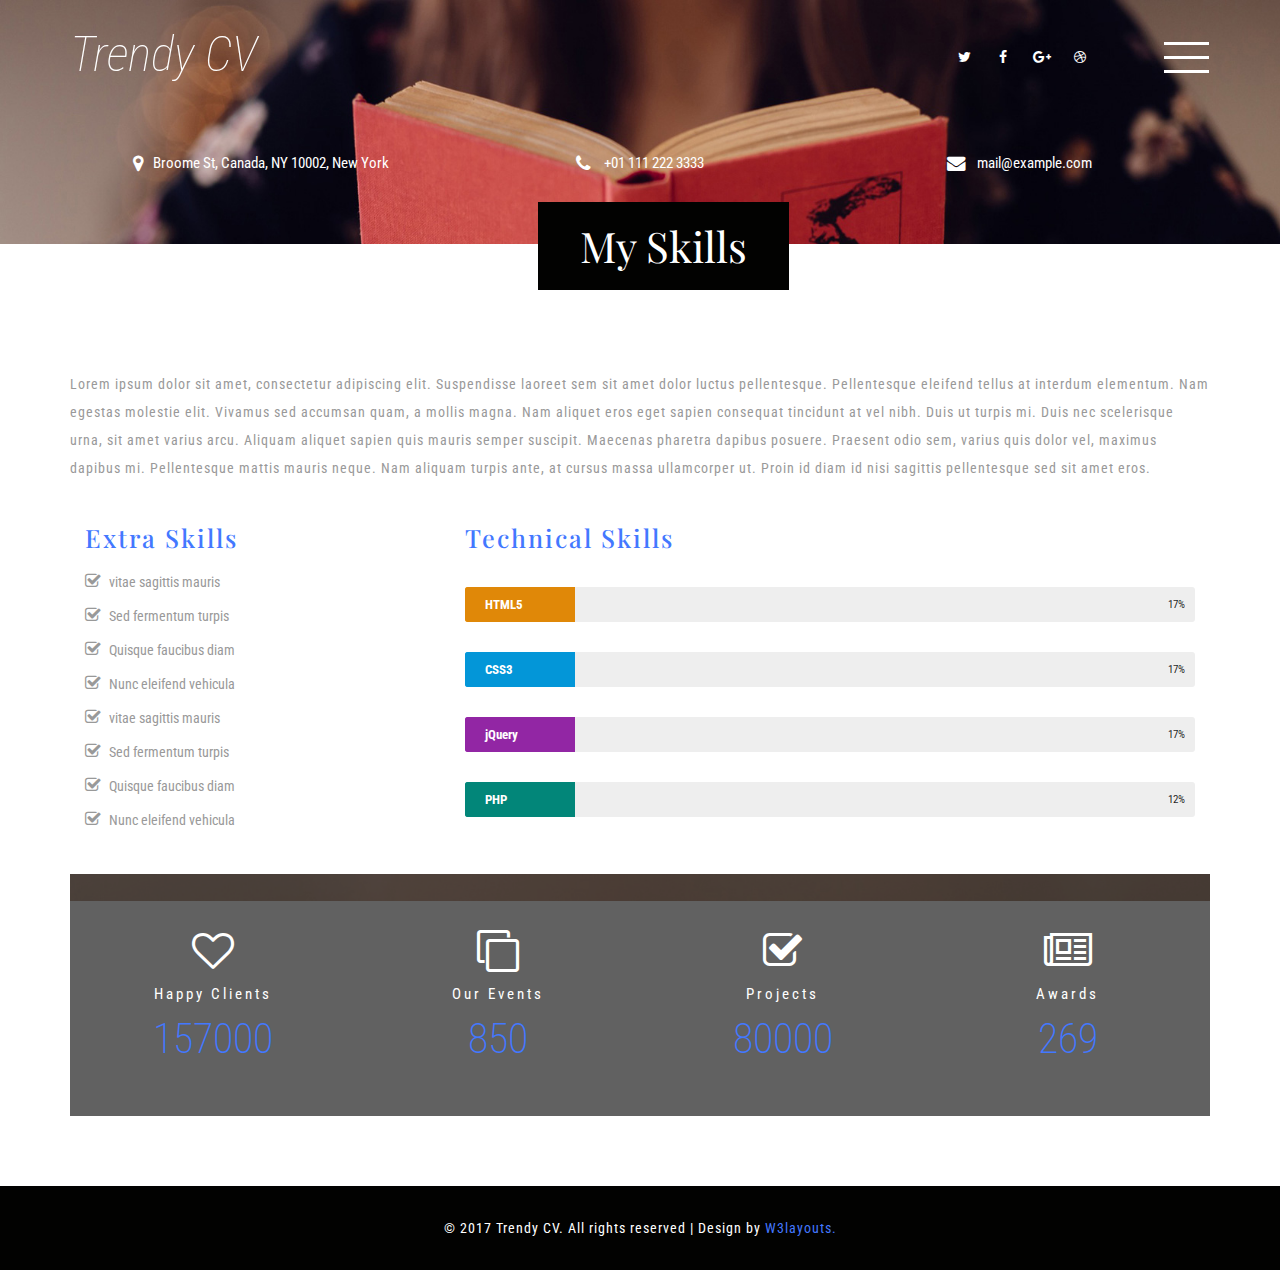
<file: skills.html>
<!--
Author: W3layouts
Author URL: http://w3layouts.com
License: Creative Commons Attribution 3.0 Unported
License URL: http://creativecommons.org/licenses/by/3.0/
-->
<!DOCTYPE html>
<html lang="en">
<head>
<title>Trendy CV a Personal Category Bootstrap Responsive website Template | Skills :: w3layouts</title>
<meta name="viewport" content="width=device-width, initial-scale=1">
<meta http-equiv="Content-Type" content="text/html; charset=utf-8" />
<meta name="keywords" content="Trendy CV Responsive web template, Bootstrap Web Templates, Flat Web Templates, Android Compatible web template, 
	SmartPhone Compatible web template, free WebDesigns for Nokia, Samsung, LG, Sony Ericsson, Motorola web design" />
<script type="application/x-javascript"> addEventListener("load", function() { setTimeout(hideURLbar, 0); }, false); function hideURLbar(){ window.scrollTo(0,1); } </script>
<!-- Custom Theme files -->
<link href="css/bootstrap.css" type="text/css" rel="stylesheet" media="all">
<link href="css/style.css" type="text/css" rel="stylesheet" media="all">   
<link href="css/font-awesome.css" rel="stylesheet"> <!-- font-awesome icons --> 
<!-- //Custom Theme files --> 
<!-- js -->
<script src="js/jquery-2.2.3.min.js"></script>  
<!-- //js -->
<!-- web-fonts -->    
<link href="//fonts.googleapis.com/css?family=Roboto+Condensed:300,300i,400,400i,700,700i" rel="stylesheet">
<link href="//fonts.googleapis.com/css?family=Playfair+Display:400,400i,700,700i,900,900i" rel="stylesheet">
<!-- //web-fonts -->
</head>
<body> 
	<!-- banner -->
	<div class="banner about-w3banner">
		<div class="banner-w3lsinfo"> 
			<!-- header -->
			<div class="header">
				<div class="container">
					<div class="logo">
						<h1><a href="index.html">Trendy CV</a></h1>
					</div> 
					<div class="menu">
						<a href="#" class="navicon"></a> 
						<div class="toggle effect-3"> 
							<ul class="toggle-menu">
								<li><a href="index.html"> Home</a></li>
								<li><a href="about.html"> About</a></li>  
								<li><a href="skills.html" class="active"> Skills</a></li>
								<li><a href="experience.html">Experience</a></li> 
								<li><a href="education.html">Education</a></li>
								<li><a href="projects.html"> My Projects</a></li>							
								<li><a href="contact.html"> Contact Us</a></li>
							</ul>
						</div> 
					</div>   
					<div class="social-w3licon">
						<a href="#" class="social-button twitter"><i class="fa fa-twitter"></i></a>
						<a href="#" class="social-button facebook"><i class="fa fa-facebook"></i></a> 
						<a href="#" class="social-button google"><i class="fa fa-google-plus"></i></a> 
						<a href="#" class="social-button dribbble"><i class="fa fa-dribbble"></i></a> 
					</div>
					<div class="clearfix"> </div>
				</div>
			</div>
			<!-- //header -->  
			<div class="w3agile-address"> 
				<div class="container"> 
					<ul>
						<li><i class="fa fa-map-marker" aria-hidden="true"></i>Broome St, Canada, NY 10002, New York</li>
						<li><i class="fa fa-phone" aria-hidden="true"> </i>  +01 111 222 3333</li>
						<li><i class="fa fa-envelope" aria-hidden="true"></i><a href="mailto:info@example.com"> mail@example.com</a></li>
					</ul>
				</div> 
			</div> 
		</div>
	</div>
	<!-- //banner -->  
	<!-- skills -->
	<div class="about skills">
		<div class="container">
			<div class="w3ls-title">
				<h2 class="agileits-title">My skills</h2>
			</div>
			<div class="skill-agileinfo">
				<p>Lorem ipsum dolor sit amet, consectetur adipiscing elit. Suspendisse laoreet sem sit amet dolor luctus pellentesque. Pellentesque eleifend tellus at interdum elementum. Nam egestas molestie elit. Vivamus sed accumsan quam, a mollis magna. Nam aliquet eros eget sapien consequat tincidunt at vel nibh. Duis ut turpis mi. Duis nec scelerisque urna, sit amet varius arcu. Aliquam aliquet sapien quis mauris semper suscipit. Maecenas pharetra dapibus posuere. Praesent odio sem, varius quis dolor vel, maximus dapibus mi. Pellentesque mattis mauris neque. Nam aliquam turpis ante, at cursus massa ullamcorper ut. Proin id diam id nisi sagittis pellentesque sed sit amet eros.</p>
				<div class="skill-grids">
					<div class="col-md-4 col-sm-4 skills-w3lsleft">
						<h4>Extra Skills</h4>
						<ul>
							<li><i class="fa fa-check-square-o" aria-hidden="true"></i>vitae sagittis mauris</li>
							<li><i class="fa fa-check-square-o" aria-hidden="true"></i>Sed fermentum turpis</li>
							<li><i class="fa fa-check-square-o" aria-hidden="true"></i>Quisque faucibus diam</li>
							<li><i class="fa fa-check-square-o" aria-hidden="true"></i>Nunc eleifend vehicula</li>
							<li><i class="fa fa-check-square-o" aria-hidden="true"></i>vitae sagittis mauris</li>
							<li><i class="fa fa-check-square-o" aria-hidden="true"></i>Sed fermentum turpis</li>
							<li><i class="fa fa-check-square-o" aria-hidden="true"></i>Quisque faucibus diam</li>
							<li><i class="fa fa-check-square-o" aria-hidden="true"></i>Nunc eleifend vehicula</li>
						</ul>
					</div>
					<div class="col-md-8 col-sm-8 skills-w3lsright">
						<h4>Technical Skills</h4>
						<div class="skillbar" data-percent="98">
							<span class="skillbar-title" style="background:#e08808;">HTML5</span>
							<p class="skillbar-bar" style="background: #ff9d0d;"></p>
							<span class="skill-bar-percent"></span>
						</div>
						<!-- End Skill Bar --> 
						<div class="skillbar" data-percent="99">
							<span class="skillbar-title" style="background:#0396d8;">CSS3</span>
							<p class="skillbar-bar" style="background:#03A9F4;"></p>
							<span class="skill-bar-percent"></span>
						</div>
						<!-- End Skill Bar --> 
						<div class="skillbar" data-percent="95">
							<span class="skillbar-title" style="background:#9226a4;">jQuery</span>
							<p class="skillbar-bar" style="background:#b32eca;"></p>
							<span class="skill-bar-percent"></span>
						</div>
						<!-- End Skill Bar --> 
						<div class="skillbar" data-percent="70">
							<span class="skillbar-title" style="background:#028679;">PHP</span>
							<p class="skillbar-bar" style="background: #009688;"></p>
							<span class="skill-bar-percent"></span>
						</div>
						<!-- End Skill Bar -->  
					</div>
					<div class="clearfix"></div>
				</div>
				<!-- Stats --> 
				<div class="stats news-w3layouts">  
					<div class="stats-info agileits-w3layouts">
						<div class="col-sm-3 col-xs-6 stats-grid">
							<div class="stats-img">
								<i class="fa fa-heart-o" aria-hidden="true"></i>
							</div>
							<p>Happy Clients</p>
							<div class='numscroller numscroller-big-bottom' data-slno='1' data-min='0' data-max='157000' data-delay='.5' data-increment="100">157000</div>
						</div>
						<div class="col-sm-3 col-xs-6 stats-grid">
							<div class="stats-img w3-agileits">
								<i class="fa fa-clone" aria-hidden="true"></i>
							</div>
							<p>Our Events</p>
							<div class='numscroller numscroller-big-bottom' data-slno='1' data-min='0' data-max='850' data-delay='8' data-increment="1">850</div>
						</div>
						<div class="col-sm-3 col-xs-6 stats-grid">
							<div class="stats-img w3-agileits">
								<i class="fa fa-check-square-o" aria-hidden="true"></i>
							</div>	
							<p>Projects</p> 
							<div class='numscroller numscroller-big-bottom' data-slno='1' data-min='0' data-max='80000' data-delay='.5' data-increment="100">80000</div>
						</div>
						<div class="col-sm-3 col-xs-6 stats-grid">
							<div class="stats-img w3-agileits">
								<i class="fa fa-newspaper-o" aria-hidden="true"></i>
							</div>
							<p>Awards</p>
							<div class='numscroller numscroller-big-bottom' data-slno='1' data-min='0' data-max='269' data-delay='8' data-increment="1">269</div>
						</div>
						<div class="clearfix"></div>
					</div> 
				</div> 
				<!-- //Stats -->   
			</div> 
		</div> 
	</div>
	<!-- //skills -->
	<!-- footer -->  
	<div class="w3agile-footer">
		<div class="container"> 
			<p>© 2017 Trendy CV. All rights reserved | Design by <a href="http://w3layouts.com/" target="_blank">W3layouts.</a></p>
		</div>
	</div>
	<!-- //footer --> 
	<!-- Skill Bar js --> 
	<script src="js/skill.bars.jquery.js"></script> 
	<script> 
	$(document).ready(function(){
		
		$('.skillbar').skillBars({
			from: 0,
			speed: 4000, 
			interval: 100,
			decimals: 0,
		});
		
	}); 
	</script> 
	<!-- //End Skill Bar js -->  
	<!-- menu-js -->
	<script>
		$('.navicon').on('click', function (e) {
		  e.preventDefault();
		  $(this).toggleClass('navicon--active');
		  $('.toggle').toggleClass('toggle--active');
		});
	</script> 
	<!-- //menu-js --> 
	<!-- Bootstrap core JavaScript
    ================================================== -->
    <!-- Placed at the end of the document so the pages load faster -->
    <script src="js/bootstrap.js"></script>
</body>
</html>
</file>
<file: css/style.css>
/*--
Author: W3layouts
Author URL: http://w3layouts.com
License: Creative Commons Attribution 3.0 Unported
License URL: http://creativecommons.org/licenses/by/3.0/
--*/
body{
	margin:0;
	font-family: 'Roboto Condensed', sans-serif; 
	background: #fff;  
}
body a{
	transition: 0.5s all;
	-webkit-transition: 0.5s all;
	-moz-transition: 0.5s all;
	-o-transition: 0.5s all;
	-ms-transition: 0.5s all;
	text-decoration:none;
	outline:none;
}
h1,h2,h3,h4,h5,h6{
	margin:0; 
	font-family: 'Playfair Display', serif;
}
p{
	margin:0;
}
ul,label{
	margin:0;
	padding:0;
}
body a:hover,body a:focus{
	text-decoration:none;
	outline: none;
} 
/*-- banner --*/  
.banner{ 
	background:url(../images/bg.jpg)no-repeat center 0px;
	-webkit-background-size:cover;
	-moz-background-size:cover;
	background-size:cover;    
	position:relative;
}  
.header {
    padding-top:2em;
}
.header .container { 
    position: relative;
}
.menu, .social-w3licon {
    margin-top: 1em;
}
/*-- menu-navigation --*/
.menu {
    position: absolute;
    z-index: 9999;
    right: 15px;
}
.menu .navicon {
    background: transparent;
    position: relative;
    height: 46px;
    width: 46px;
    display: block;
    z-index: 9999;
    -webkit-transition: linear 0.5s all;
    -moz-transition: linear 0.5s all;
	-ms-transition: linear 0.5s all;
	-o-transition: linear 0.5s all;
    transition: linear 0.5s all;
	outline: none;
}
.menu .navicon:before, .menu .navicon:after {
	background: #fff;
	-webkit-backface-visibility: hidden;
	backface-visibility: hidden;
	content: "";
	height: 3px;
	left: 0;
	-webkit-transition: 0.8s all;
	-moz-transition: 0.8s all;
	-o-transition: 0.8s all;
	-ms-transition: 0.8s all;
	transition: 0.8s all;
	width: 45px;
} 
.menu .navicon:before {
	-moz-box-shadow: #fff 0 14px 0 0;
	-o-box-shadow: #fff 0 14px 0 0;
	-ms-box-shadow: #fff 0 14px 0 0;
	-webkit-box-shadow: #fff 0 14px 0 0;
	box-shadow: #fff 0 14px 0 0;
	position: absolute;
	top: 0;
} 
.menu .navicon:after {
	position: absolute;
	top: 28px;
} 
.menu .navicon--active { 
	-webkit-transition:0.5s all;
	-moz-transition:0.5s all; 
	-moz-transition:0.5s all; 
	-o-transition:0.5s all;
	transition:0.5s all;
} 
.menu .navicon--active:before {
	-moz-box-shadow: transparent 0 0 0 0;
	-ms-box-shadow: transparent 0 0 0 0;
	-o-box-shadow: transparent 0 0 0 0;
	-webkit-box-shadow: transparent 0 0 0 0;
	box-shadow: transparent 0 0 0 0;
	top: 15px !important;
	-webkit-transform: rotate(225deg);
	-ms-transform: rotate(225deg);
	-moz-transform: rotate(225deg);
	-o-transform: rotate(225deg);
	transform: rotate(225deg);
}
.menu .navicon--active:after {
	top: 15px !important;
	-webkit-transform: rotate(315deg);
	-ms-transform: rotate(315deg);
	-moz-transform: rotate(315deg);
	-o-transform: rotate(315deg);
	transform: rotate(315deg);
} 
.menu .toggle {
    display: block;
    position: absolute;
	right: 0;
    width: 250px;
    background-color: #FFF;
    padding: 2em 3em;
    opacity: 0;
    -webkit-transition: 0.5s all;
    -moz-transition: 0.5s all;
	-o-transition: 0.5s all;
	-ms-transition: 0.5s all;
    transition: 0.5s all;
    -webkit-transform: translateY(-200%);
    -moz-transform: translateY(-200%);
    -o-transform: translateY(-200%);
    -ms-transform: translateY(-200%);
    -ms-transform: translateY(-200%);
    transform: translateY(-200%);
    z-index: 99999;
    -webkit-box-shadow: 0px 0px 7px #696868;
    -moz-box-shadow: 0px 0px 7px #696868;
	-o-box-shadow: 0px 0px 7px #696868;
	-ms-box-shadow: 0px 0px 7px #696868;
    box-shadow: 0px 0px 7px #696868;
}
.menu .toggle--active { 
	opacity: 1;
	-webkit-transition: 0.5s all;
    -moz-transition: 0.5s all;
	-o-transition: 0.5s all;
	-ms-transition: 0.5s all;
    transition: 0.5s all;
	-webkit-transform: translateY(0);
	-ms-transform: translateY(0);
	-o-transform: translateY(0);
	-moz-transform: translateY(0);
	transform: translateY(0); 
} 
.menu .toggle-menu li {
    display: block;
    margin: 1em auto;
    text-align: center;  
} 
.menu .toggle-menu li a {
    text-decoration: none;
    color: #999;
    display: inline-block;
    text-align: center;
    font-size: 1.1em; 
    font-weight: 400;
    margin: 6px 0;
    position: relative;
	text-transform: uppercase;
    -webkit-transition: 0.5s all;
    -moz-transition: 0.5s all;
	-o-transition: 0.5s all;
	-ms-transition: 0.5s all;
    transition: 0.5s all;
}
.menu .toggle-menu li a:hover,.menu .toggle-menu li a.active{
	color:#4378ff; 
	-webkit-transform: scale(1.2);
    -ms-transform: scale(1.2);
    -moz-transform: scale(1.2);
    -o-transform: scale(1.2);
    transform: scale(1.2);
    font-weight: 700;
} 
/*-- HOVER EFFECT3 --*/ 
.effect-3 a:before,
.effect-3 a:after {
	content: "";
	height: 1px;
	width: 0;
	opacity: 0;
	background-color: #4378ff;
	position: absolute;
	-webkit-transition: all .5s;
	-moz-transition: all .5s;
	-o-transition: all .5s;
	-ms-transition: all .5s;
	transition: all .5s;
} 
.effect-3 a:before {
	top: -3px;
} 
.effect-3 a:after {
	bottom: -3px;
	right: 0;
} 
.effect-3 a:hover:before,
.effect-3 a:hover:after,.menu .toggle-menu li a.active:before,.menu .toggle-menu li a.active:after{
	width: calc(100% + 20px);
	opacity: 1;
}
/*-- //menu-navigation --*/
.logo {
    float: left;
    text-align: center; 
}
.logo h1 {
    font-size: 3.5em;
    color: #fff;
    font-weight: 100;
    font-family: 'Roboto Condensed', sans-serif;
    font-style: italic;
}
.logo h1 a,.logo h1 a:hover{
    color: #fff;
	text-decoration: none;
	outline:none;
} 
/*-- social-icons --*/
.social-w3licon {
    float: right;
	margin-right:8em;
} 
.social-w3licon a {
    font-size: 1em;
    color: #fff;
    margin:0 0.2em;
    display: inline-block;
    -webkit-transition: .5s all;
    -moz-transition: .5s all;
	-o-transition: .5s all;
	-ms-transition: .5s all;
    transition: .5s all;
    width: 30px;
    height: 30px;
    line-height: 2.1em;
    border: 1px dashed transparent;
    text-align: center;
}
.social-w3licon a:hover {
	border-color: #fff;
	-webkit-border-radius: 50%;
	-moz-border-radius: 50%; 
    border-radius: 50%;
}
/*-- //social-icons --*/ 
/*-- banner-text --*/ 
.banner-text {
    padding:14em 0;
    text-align: left;
}
.banner-w3lstext {
    margin: 0 auto;
    display: inline-block;
    padding: 3.5em;
    background: rgba(0, 0, 0, 0.55);
}
.banner-text h2 {
    font-size: 6em;
    color: #fff;
    text-align: center;
    font-style: italic;
    font-weight: 400;
    position: relative;
    letter-spacing: 3px;
    line-height: 1.2em;
    border: 1px solid #fff;
}
.banner-text h2 span {
    font-size: .2em;
    color: #fff;
    font-style: italic;
    font-weight: 300;
    letter-spacing: 5px;
    position: absolute;
    top: -17%;
    right: 7%;
    font-family: 'Playfair Display', serif;
} 
.banner-text h2:first-letter {
    font-size: 2em;
    color: #fff;
    margin-right: -20px;
} 
.banner-text p {
    font-size: 0.9em;
    color: #fff;
    text-align: center;
    line-height: 2em;
    margin: 1em 0 0;
    font-weight: 300;
    letter-spacing: 4px;
}
/*-- //banner --*/  
/*-- banner-address --*/  
.w3agile-address {
    padding:0 0 3em;
	text-align: center;
}
.w3agile-address ul li {
    font-size: 1.1em;
    display: inline-block;
    width: 33%;
    text-align: center;
    color: #fff;
}
.w3agile-address ul li a{ 
    color: #fff;
	-webkit-transition:.5s all;
	-moz-transition:.5s all;
	-o-transition:.5s all;
	-ms-transition:.5s all;
	transition:.5s all;
}
.w3agile-address ul li a:hover{
    color: #4378ff;
}
.w3agile-address ul li i.fa {
    font-size: 1.2em;
    margin-right: 0.5em;
    vertical-align: middle;
}
/*-- //banner-address --*/ 
/*-- footer --*/ 
.w3agile-footer {
    background: #020201;
    padding: 2em 0;
    text-align: center;
}
.w3agile-footer p {
    color: #fff;
    text-decoration: none;
    letter-spacing: 1px;
}
.w3agile-footer p a {
    color: #4378ff;
    text-decoration: none;
}
.w3agile-footer p a:hover{
    color: #fff; 
}
/*-- //footer --*/ 
/*-- about-page --*/  
.banner.about-w3banner .w3agile-address {
    padding: 5em 0;
}
.about{
	padding:5em 0;
	position:relative;
}
.w3ls-title {
    margin-bottom: 4em;
}
h2.agileits-title {
    font-size: 3em;
    color: #fff;
    text-align: center;
    font-weight: 400;
    display: inline-block;
    text-transform: capitalize;
    background: #020201;
    padding: .5em 1em;
    position: absolute;
    top:-1em;
    left: 42%;
}
/*-- about --*/
.about-right.wthree {
    padding-left: 3em;
}
.about-right h3 {
    font-size: 2.5em;
    color: #999;
}
.about-right h3 span {
    color: #4378ff;
}
.about-right h4 {
    font-size: 1.1em;
    color: #a5a5a5;
    margin-top: 1em;
    letter-spacing: 2px;
}
.about-left img {
    border: 20px solid #eee; 
}
ul.address {
    margin-top: 1.5em;
    border-top: 1px dashed rgba(96, 125, 139, 0.38);
    padding-top: 0.5em;
}
ul.address li {
    display: block;
}
ul.address li b{ 
    letter-spacing: 5px;
}
ul.address li ul.agileits-address-text li {
    display: inline-block;
    font-size: 1.1em;
    color: #999;
    margin-top: 1.5em;
    font-weight: 100;
}
ul.address li ul.agileits-address-text li:nth-child(1){
	width: 20%;
}
ul.address li ul.agileits-address-text li a {
    color: #999;
	text-decoration:none;
}
ul.address li ul.agileits-address-text li a:hover{
    color: #4378ff;
} 
.about-text {
    padding: 3em 1em 0;
}
p.agile-br {
    margin-top: 1em;
}
p {
    font-size: 1em;
    color: #999;
    line-height: 2em;
    font-weight: 400;
    letter-spacing: 1px;
} 
.about-text p:first-letter {
    font-size: 6em;
    color: #fff;
    background: #4378ff;
    float: left;
    padding: .4em 0.3em .5em;
    margin-right: 0.3em;
    font-family: 'Playfair Display', serif;
	-webkit-box-shadow: 0px 0px 15px 1px #999;
	-moz-box-shadow: 0px 0px 15px 1px #999;
	-o-box-shadow: 0px 0px 15px 1px #999;
	-ms-box-shadow: 0px 0px 15px 1px #999;
    box-shadow: 0px 0px 15px 1px #999;
}
/*-- social-wthree-icons --*/
.social-wthree-icons ul {
    margin-top:2.5em;
}
.social-wthree-icons ul li {
    display: inline-block;
    font-size: inherit;
    text-align: center;
    margin: 0;
}
.social-wthree-icons ul li a.fa {
    font-size: 1em;
    color: #fff;
    line-height: 2.6em;
	transition:.5s all;
}
.icon-border {
	position: relative;
}
.icon {
    vertical-align: top;
    overflow: hidden;
    margin:0 5px;
    width: 35px;
    height: 35px;
}
.icon-border::before,
.icon-border::after {
	display: block;
	position: absolute;
	top: 0;
	left: 0;
	width: 100%;
	height: 100%;
	content: "";
} 
.icon-border::before {
	z-index: 1;
	-webkit-transition: box-shadow 0.3s;
	-moz-transition: box-shadow 0.3s;
	-o-transition: box-shadow 0.3s;
	-ms-transition: box-shadow 0.3s;
    transition: box-shadow 0.3s;      
}  
.social-wthree-icons ul li a.fa.facebook:hover{
	color:#3b5998;   
} 
.social-wthree-icons ul li a.fa.twitter:hover{
	color:#4099ff;   
} 
.social-wthree-icons ul li a.fa.googleplus:hover{
	color:#d34836;   
} 
.social-wthree-icons ul li a.fa.dribbble:hover{
	color:#ec4a89;   
} 
/* facebook */
.icon-border.facebook::before {
	-webkit-box-shadow: inset 0 0 0 48px #3b5998; 
	-moz-box-shadow: inset 0 0 0 48px #3b5998; 
	-o-box-shadow: inset 0 0 0 48px #3b5998; 
	-ms-box-shadow: inset 0 0 0 48px #3b5998; 
	box-shadow: inset 0 0 0 48px #3b5998;  
} 
.icon-border.facebook:hover::before {
	-webkit-box-shadow: inset 0 0 0 2px #3b5998; 
	-moz-box-shadow: inset 0 0 0 2px #3b5998; 
	-o-box-shadow: inset 0 0 0 2px #3b5998; 
	-ms-box-shadow: inset 0 0 0 2px #3b5998; 
	box-shadow: inset 0 0 0 2px #3b5998; 
}  
/* twitter */
.icon-border.twitter::before {
	-webkit-box-shadow: inset 0 0 0 48px #4099ff;
	-moz-box-shadow: inset 0 0 0 48px #4099ff;
	-o-box-shadow: inset 0 0 0 48px #4099ff;
	-ms-box-shadow: inset 0 0 0 48px #4099ff;
	box-shadow: inset 0 0 0 48px #4099ff;
} 
.icon-border.twitter:hover::before {
	-webkit-box-shadow: inset 0 0 0 2px #4099ff;
	-moz-box-shadow: inset 0 0 0 2px #4099ff;
	-o-box-shadow: inset 0 0 0 2px #4099ff;
	-ms-box-shadow: inset 0 0 0 2px #4099ff;
	box-shadow: inset 0 0 0 2px #4099ff;
} 
/* google plus */
.icon-border.googleplus::before {
	-webkit-box-shadow: inset 0 0 0 48px #d34836;
	-moz-box-shadow: inset 0 0 0 48px #d34836;
	-o-box-shadow: inset 0 0 0 48px #d34836;
	-ms-box-shadow: inset 0 0 0 48px #d34836;
	box-shadow: inset 0 0 0 48px #d34836;
} 
.icon-border.googleplus:hover::before {
	-webkit-box-shadow: inset 0 0 0 2px #d34836;
	-moz-box-shadow: inset 0 0 0 2px #d34836;
	-o-box-shadow: inset 0 0 0 2px #d34836;
	-ms-box-shadow: inset 0 0 0 2px #d34836;
	box-shadow: inset 0 0 0 2px #d34836;
} 
/* dribbble */
.icon-border.dribbble::before {
	-webkit-box-shadow: inset 0 0 0 48px #ec4a89;
	-moz-box-shadow: inset 0 0 0 48px #ec4a89;
	-o-box-shadow: inset 0 0 0 48px #ec4a89;
	-ms-box-shadow: inset 0 0 0 48px #ec4a89;
	box-shadow: inset 0 0 0 48px #ec4a89;
} 
.icon-border.dribbble:hover::before {
	-webkit-box-shadow: inset 0 0 0 2px #ec4a89;
	-moz-box-shadow: inset 0 0 0 2px #ec4a89;
	-o-box-shadow: inset 0 0 0 2px #ec4a89;
	-ms-box-shadow: inset 0 0 0 2px #ec4a89;
	box-shadow: inset 0 0 0 2px #ec4a89;
}  
/*-- //social-wthree-icons --*/ 
/*-- //more buttons --*/ 
.hire-w3lgrids {
    margin-top: 2.5em;
}  
a.wthree-more {
    padding: 0 2.5em;
    border: 1px solid #4378ff;
    font-size: 1em;
    color: #4378ff;
    text-decoration: none;
    display: inline-block;
    text-transform: uppercase;
    vertical-align: middle;
    position: relative;
    z-index: 1;
    overflow: hidden;
    text-align: center;
    letter-spacing: 1px;
}
a.wthree-more.w3more1 {
    margin-left: 1.5em;
} 
a.wthree-more > span {
	display: inline-block;
	padding: 1em 0;
	vertical-align: middle;
	opacity: 0;
	color: #fff;
	-webkit-transform: translate3d(0, -10px, 0);
	-moz-transform: translate3d(0, -10px, 0);
	-o-transform: translate3d(0, -10px, 0);
	-ms-transform: translate3d(0, -10px, 0);
	transform: translate3d(0, -10px, 0);
	-webkit-transition: -webkit-transform 0.3s, opacity 0.3s;
	-moz-transition: -moz-transform 0.3s, opacity 0.3s;
	-o-transition: transform 0.3s, opacity 0.3s;
	transition: transform 0.3s, opacity 0.3s;
	-webkit-transition-timing-function: cubic-bezier(0.75, 0, 0.125, 1);
	transition-timing-function: cubic-bezier(0.75, 0, 0.125, 1);
}
a.wthree-more::before {
	content: attr(data-text);
	position: absolute;
	top: 0;
	left: 0;
	width: 100%;
	height: 100%;
	padding: 1em 0;
	-webkit-transition: -webkit-transform 0.3s, opacity 0.3s;
	-moz-transition: transform 0.3s, opacity 0.3s;
	-o-transition: transform 0.3s, opacity 0.3s;
	transition: transform 0.3s, opacity 0.3s;
	-webkit-transition-timing-function: cubic-bezier(0.75, 0, 0.125, 1);
	transition-timing-function: cubic-bezier(0.75, 0, 0.125, 1);
}
a.wthree-more:hover {
	background-color: #4378ff;
}
a.wthree-more:hover::before {
	opacity: 0;
	-webkit-transform: translate3d(0, 100%, 0);
	-moz-transform: translate3d(0, 100%, 0);
	-o-transform: translate3d(0, 100%, 0);
	-ms-transform: translate3d(0, 100%, 0);
	transform: translate3d(0, 100%, 0);
}
a.wthree-more:hover > span {
	opacity: 1;
	-webkit-transform: translate3d(0, 0, 0);
	-moz-transform: translate3d(0, 0, 0);
	-o-transform: translate3d(0, 0, 0);
	-ms-transform: translate3d(0, 0, 0);
	transform: translate3d(0, 0, 0);
}
a.wthree-more:hover > span:nth-child(1) {
	-webkit-transition-delay: 0.045s;
	-moz-transition-delay: 0.045s;
	-o-transition-delay: 0.045s;
	-ms-transition-delay: 0.045s;
	transition-delay: 0.045s;
}
a.wthree-more:hover > span:nth-child(2) {
	-webkit-transition-delay: 0.09s;
	-moz-transition-delay: 0.09s;
	-o-transition-delay: 0.09s;
	-ms-transition-delay: 0.09s;
	transition-delay: 0.09s;
}
a.wthree-more:hover > span:nth-child(3) {
	-webkit-transition-delay: 0.135s;
	-moz-transition-delay: 0.135s;
	-o-transition-delay: 0.135s;
	-moz-transition-delay: 0.135s;
	transition-delay: 0.135s;
}
a.wthree-more:hover > span:nth-child(4) {
	-webkit-transition-delay: 0.18s;
	-moz-transition-delay: 0.18s;
	-o-transition-delay: 0.18s;
	-ms-transition-delay: 0.18s;
	transition-delay: 0.18s;
}
a.wthree-more:hover > span:nth-child(5) {
	-webkit-transition-delay: 0.225s;
	-moz-transition-delay: 0.225s;
	-o-transition-delay: 0.225s;
	-ms-transition-delay: 0.225s;
	transition-delay: 0.225s;
}
a.wthree-more:hover > span:nth-child(6) {
	-webkit-transition-delay: 0.27s;
	-moz-transition-delay: 0.27s;
	-o-transition-delay: 0.27s;
	-ms-transition-delay: 0.27s;
	transition-delay: 0.27s;
}
a.wthree-more:hover > span:nth-child(7) {
	-webkit-transition-delay: 0.315s;
	-moz-transition-delay: 0.315s;
	-o-transition-delay: 0.315s;
	-ms-transition-delay: 0.315s;
	transition-delay: 0.315s;
}
a.wthree-more:hover > span:nth-child(8) {
	-webkit-transition-delay: 0.36s;
	-moz-transition-delay: 0.36s;
	-o-transition-delay: 0.36s;
	-ms-transition-delay: 0.36s;
	transition-delay: 0.36s;
}
a.wthree-more:hover > span:nth-child(9) {
	-webkit-transition-delay: 0.405s;
	-moz-transition-delay: 0.405s;
	-o-transition-delay: 0.405s;
	-ms-transition-delay: 0.405s;
	transition-delay: 0.405s;
}
a.wthree-more:hover > span:nth-child(10) {
	-webkit-transition-delay: 0.45s;
	-moz-transition-delay: 0.45s;
	-o-transition-delay: 0.45s;
	-ms-transition-delay: 0.45s;
	transition-delay: 0.45s;
}
/*-- //more buttons --*/ 
/*-- //about-page --*/  
/*-- Skills bar effects --*/  
.skill-grids {
    margin: 3em 0;
}
.skills h4 {
    font-size: 1.8em;
    color: #4378ff;
    letter-spacing: 2px;
    margin-bottom: 0.8em; 
} 
.skills-w3lsleft ul li {
    display: block;
    font-size: 1em;
    color: #999;
    margin-top: 1em;
}
.skills-w3lsleft ul li i.fa{
    font-size: 1.2em;
    margin-right: 0.5em;
}
.skillbar {
	position: relative;
	display: inline-block;
	margin: 15px 0;
	width: 100%;
	background: #eee;
	height: 35px;
	-webkit-border-radius: 3px;
	-moz-border-radius: 3px; 
	-o-border-radius: 3px;
	-ms-border-radius: 3px;
	border-radius: 3px;
	width: 100%;
} 
.skillbar-title {
	position: absolute;
	top: 0;
	left: 0;
	width: 110px;
	font-weight: bold;
	font-size: 13px;
	color: #fff;
	background: #6adcfa;
	border-top-left-radius: 3px;
	border-bottom-left-radius: 3px;
	background: rgba(0, 0, 0, 0.1);
	padding: 0 20px;
	height: 35px;
	line-height: 35px;
} 
.skillbar-bar {
	height: 35px;
	width: 0px;
	background: #6adcfa;
	-webkit-border-radius: 3px;
	-moz-border-radius: 3px; 
	border-radius: 3px;
	display: inline-block;
} 
.skill-bar-percent {
	position: absolute;
	right: 10px;
	top: 0;
	font-size: 11px;
	height: 35px;
	line-height: 35px; 
	color:rgba(0, 0, 0, 0.88);
}
/*-- //Skills bar effects --*/ 
/*-- stats --*/
.stats {
    background: url(../images/bg.jpg)no-repeat center fixed;
    background-size: cover; 
}  
.stats-info {
	text-align: center;
	background: rgba(0, 0, 0, 0.62);
}  
.stats-grid {
    margin: 4em 0;
}
.stats i.fa {
    font-size: 3em;
    color: #fff;
}
.numscroller {
    font-size: 3em;
    font-weight: 200;
    color: #4378ff;
    margin-bottom: 0;
    line-height: 1em;
}
.stats-info p {
    color: #fff;
    letter-spacing: 3px;
    margin: 0.5em 0;
    font-size: 1.1em;
}
/*-- //stats --*/
/*-- experience --*/
.experience-grids {
    width: 88%;
    margin: 0 auto;
}
.experience-left {
    float: left;
    width: 30%;
    background: #4378ff;
    text-align: center;
    padding: 4.5em 0;
    -webkit-transition: .5s all;
    -moz-transition: .5s all;
    transition: .5s all;
    -o-transition: .5s all;
    -ms-transition: .5s all;
}
.experience-right {
    float: right;
    width: 70%;
    border: 1px solid #4378ff;
    border-left: none;
    padding: 2.5em;
    margin: 0.8em 0;
}
.experience-left h6 {
    font-size: 2em;
    color: #fff;
    font-family: 'Roboto Condensed', sans-serif;
    font-weight: 300;
    text-transform: uppercase;
	-webkit-transition: .5s all;
	-moz-transition: .5s all;
	-o-transition: .5s all;
	-ms-transition: .5s all;
	transition: .5s all;
	display: inline-block;
}
.experience-left h6 span {
    font-size: 0.5em;
    text-transform: capitalize;
    margin-left: 5px;
    letter-spacing: 1px;
    line-height: 1.8em;
    vertical-align: bottom;
}
.experience-left h5 {
    font-size: 1em;
    color: #fff;
    margin-top: 1em;
    letter-spacing: 2px;
}
.experience-right h4 {
    font-size: 1.6em;
    color: #4378ff;
    margin-bottom: 0.5em;
    letter-spacing: 1px;
}
.experience-grids.experience-grids-btm {
    margin: 3em auto;
}
.experience-grids.experience-grids-btm .experience-left {
    float: right;
}
.experience-grids.experience-grids-btm .experience-right {
    border-right: 0;
    border-left: 1px solid #4378ff;
}
.experience-grids:hover .experience-left h6 {
	-webkit-transform: scale(1.3);
	-moz-transform: scale(1.3);
	-o-transform: scale(1.3);
	-ms-transform: scale(1.3);
    transform: scale(1.3);
}
.experience-left h3 span {
    font-size: .5em;
    font-weight: 300;
    vertical-align: middle;
    margin-left: 5px;
}
/*-- //experience --*/
/*-- projects --*/
.agileits_w3layouts_gallery_grid1.hover14 {
    padding: 1em 0;
}
.w3layouts_gallery_grid1 {
    margin: 3em 0 0;
} 
.view {   
    overflow: hidden;
    position: relative; 
}
.view-tenth a {
    display: block; 
}
.view-tenth img {
	-webkit-transform: scaleY(1);
	-moz-transform: scaleY(1);
	-o-transform: scaleY(1);
	-ms-transform: scaleY(1);
	transform: scaleY(1);
	-webkit-transition: all 0.7s ease-in-out;
	-moz-transition: all 0.7s ease-in-out;
	-o-transition: all 0.7s ease-in-out;
	-ms-transition: all 0.7s ease-in-out;
	transition: all 0.7s ease-in-out;
	width: 100%;
}
.view-tenth .mask {
    background-color: rgba(67, 120, 255, 0.82);
    -webkit-transition: all 0.5s linear;
    -moz-transition: all 0.5s linear;
    -o-transition: all 0.5s linear;
    -ms-transition: all 0.5s linear;
    transition: all 0.5s linear;
    -ms-filter: "progid: DXImageTransform.Microsoft.Alpha(Opacity=0)";
    filter: alpha(opacity=0);
    width: 100%;
    height: 100%; 
    position: absolute;
    overflow: hidden;
    top: 0;
    left: 0;
	padding: 3em;
    text-align: center;
	opacity:0;
}
.view-tenth h3{
    border-bottom: 1px solid rgba(255, 255, 255, 0.48); 
    -moz-transform: scale(0);
    -o-transform: scale(0);
    -ms-transform: scale(0);
    transform: scale(0);
    color: #fff;
    -webkit-transition: all 0.5s linear;
    -moz-transition: all 0.5s linear;
    -o-transition: all 0.5s linear;
    -ms-transition: all 0.5s linear;
    transition: all 0.5s linear;
    -ms-filter: "progid: DXImageTransform.Microsoft.Alpha(Opacity=0)";
    filter: alpha(opacity=0);
    opacity: 0;
    padding-bottom: .4em;
    margin-bottom: .5em;
}
.view-tenth p {
	color: #fff;
	-ms-filter: "progid: DXImageTransform.Microsoft.Alpha(Opacity=0)";
	filter: alpha(opacity=0);
	opacity: 0;
	-webkit-transform: scale(0);
	-moz-transform: scale(0);
	-o-transform: scale(0);
	-ms-transform: scale(0);
	transform: scale(0);
	-webkit-transition: all 0.5s linear;
	-moz-transition: all 0.5s linear;
	-o-transition: all 0.5s linear;
	-ms-transition: all 0.5s linear;
	transition: all 0.5s linear;
} 
.view-tenth:hover img {
	-webkit-transform: scale(10);
	-moz-transform: scale(10);
	-o-transform: scale(10);
	-ms-transform: scale(10);
	transform: scale(10);
	-ms-filter: "progid: DXImageTransform.Microsoft.Alpha(Opacity=0)";
	filter: alpha(opacity=0); 
}
.view-tenth:hover .mask {
   -ms-filter: "progid: DXImageTransform.Microsoft.Alpha(Opacity=100)";
   filter: alpha(opacity=100); 
   opacity:1;
}
.view-tenth:hover h3,.view-tenth:hover p {
   -webkit-transform: scale(1);
   -moz-transform: scale(1);
   -o-transform: scale(1);
   -ms-transform: scale(1);
   transform: scale(1);
   -ms-filter: "progid: DXImageTransform.Microsoft.Alpha(Opacity=100)";
   filter: alpha(opacity=100); 
   opacity: 1;
} 		
/*-- //projects --*/ 
/*-- contact --*/
.ctact-w3left{
	padding:3em;
	background:#f5f5f5;
}
.ctact-w3left span i{
	color: #212121;
    font-size: 14px;
    text-transform: uppercase;
    font-style: normal;
    float: left;
    width: 15%;
    margin: .8em 0 0;
    font-weight: 600;
}
.ctact-w3left input[type="text"],.ctact-w3left input[type="email"],.ctact-w3left textarea{
	outline: none;
    width: 85%;
    background: #fff;
    color: #212121;
    padding: 10px;
    font-size:1em;
    border:1px solid #ddd;
}
::-webkit-input-placeholder{
	color:#212121 !important;
}
.ctact-w3left span {
    padding: .5em 0;
    display: block;
}
.ctact-w3left textarea{
	min-height:200px;
	margin-bottom:1em;
	resize:none;
}
.w3_submit {
    text-align: right;
}
.ctact-w3left input[type="submit"] {
    outline: none;
    background: #4378ff;
    border: 2px solid #4378ff;
    color: #fff;
    padding: .7em 2em;
    font-size: 1em;
    text-transform: uppercase;
    letter-spacing: 2px;
	-webkit-transition:.5s all;
	-moz-transition:.5s all;
	-o-transition:.5s all;
	-ms-transition:.5s all;
	transition:.5s all;
}
.ctact-w3left input[type="submit"]:hover {
    color: #4378ff;
    background: none;
}
.profile-grids {
    border: 1px solid #999;
    padding: 2em;
    margin-top: 1.5em;
}
.profile-grids h5 {
    color: #4378ff;
    font-size: 1.5em;
    margin-bottom: 1.2em;
}
.profile-grids ul li {
    display: block;
    margin-top: 0.8em;
    color: #999;
    font-size: 1em;
}
.profile-grids ul li  a{ 
    color: #999; 
}
.profile-grids ul li  a:hover{ 
    color: #4378ff; 
}
/*-- //contact --*/
/*-- responsive-design --*/ 
@media(max-width:1080px){
.banner-w3lstext { 
    padding: 2.5em; 
}
.banner-text {
    padding: 12em 0; 
}
a.wthree-more::before ,a.wthree-more > span{ 
    padding: 0.8em 0; 
}
.about-right h3 {
    font-size: 2.2em; 
}
.about-right h4 { 
    margin-top: 1em; 
}
.hire-w3lgrids {
    margin-top: 1.5em;
}
.social-wthree-icons ul {
    margin-top: 2em;
}
.w3ls-title {
    margin-bottom: 3em;
}
.experience-grids {
    width: 100%; 
}
.experience-left { 
    width: 28%; 
}
.experience-right { 
    width: 72%; 
    padding: 2.5em 2em; 
}
.view-tenth .mask { 
    padding: 2.5em; 
} 
}
@media(max-width:1024px){
.profile-grids h5 { 
    margin-bottom: 1em;
}
.menu .toggle { 
    padding: 1.5em 3em; 
} 
}
@media(max-width:991px){
.banner-text h2 {
    font-size: 5.5em; 
}
.banner-w3lstext {
    padding: 2em;
}
.banner-text h2 span { 
    letter-spacing: 3px; 
    right: 12%; 
}
.w3agile-address ul li {
    width: inherit; 
}
.w3agile-address ul li:nth-child(2) {
    margin: 0 5em;
}
ul.address li ul.agileits-address-text li:nth-child(1) {
    width: 30%;
}
ul.address li ul.agileits-address-text li { 
    margin-top: 1.2em; 
}
.about-right h3 {
    font-size: 2em;
}
.about-text {
    padding: 2em 1em 0;
}
.skill-grids {
    margin: 2em 0;
}
.stats-grid {
    margin: 3em 0;
}
.numscroller {
    font-size: 2.5em; 
}
.stats i.fa {
    font-size: 2em; 
}
.experience-left { 
    padding: 5.5em 0; 
}
.social-w3licon { 
    margin-right: 6em;
}
.agileits_w3layouts_gallery_grid {
    padding: 0 .5em;
}
.agileits_w3layouts_gallery_grid1.hover14 {
    padding: 0.5em 0;
}
.view-tenth .mask {
    padding: 1em; 
}
.view-tenth h3{ 
    font-size: 1.8em;
	margin-bottom: .3em; 
}
.w3agile-contact-grids p {
    margin-top: 2em;
}
.ctact-w3left textarea {
    min-height: 150px; 
}
h2.agileits-title {
    font-size: 2.6em; 
} 
}
@media(max-width:800px){
.logo h1 {
    font-size: 3em; 
}
.menu, .social-w3licon {
    margin-top: 0.5em;
}
.banner-text h2 {
    font-size: 5em;
}
.banner-text p { 
    letter-spacing: 3px;
}
.banner-text {
    padding: 10em 0;
}
.w3agile-address {
    padding: 0 0 2em;
}
.menu .toggle-menu li a { 
    font-size: 1em; 
	margin: 4px 0; 
} 
.menu .toggle { 
    width: 230px; 
}
.about-text p:first-letter {
    font-size: 5em; 
} 
}
@media(max-width:768px){
.experience-grids.experience-grids-btm {
    margin: 2em auto;
} 
}
@media(max-width:736px){
.banner-text p {
    letter-spacing: 2px;
} 
.w3agile-address ul li {
    font-size: 1em; 
}
.banner-text {
    padding: 8em 0;
}
.about-left img {
    border-width: 12px;
}
.about-left {
    padding: 0 16em;
}
.about-right h3 {
    font-size: 1.8em;
}
.about-right.wthree { 
    margin-top: 2em;
}
.about-right h4 {
    font-size: 0.9em; 
}
.about {
    padding: 4em 0; 
} 
.w3ls-title {
    margin-bottom: 2em;
}
.skills h4 {
    font-size: 1.6em; 
    margin-bottom: 0.6em;
}
.skills-w3lsright {
    margin-top: 2em;
}
.skillbar { 
    margin: 12px 0; 
}
.stats-grid:nth-child(1), .stats-grid:nth-child(2) {
    margin-bottom: 0em;
}
.experience-right h4 {
    font-size: 1.5em; 
}
.view-tenth p { 
    letter-spacing: 0;
}
h2.agileits-title {
    font-size: 2.3em;
	left: 36%;
}
}
@media(max-width:667px){
.banner-text h2 span {
    letter-spacing: 2px;
    right: 8%;
}
.banner-text p { 
    margin: 0.5em 0 0; 
}
.banner-w3lstext {
    padding: 1.5em;
}
.banner-text {
    padding: 7em 0 6em;
}
.w3agile-address ul li:nth-child(2) {
    margin: 0 3em;
}
.about-left {
    padding: 0 14em;
}
.experience-right { 
    padding: 1.5em 1.5em;
}
.banner.about-w3banner .w3agile-address {
    padding: 4em 0;
}
.ctact-w3left {
    padding: 2em; 
}
.ctact-w3left textarea { 
    margin-bottom: 0.5em; 
}
.profile-grids { 
    padding: 1.5em 2em;
    margin-top: 1em;
} 
}
@media(max-width:640px){
.experience-left h6 {
    font-size: 1.5em; 
} 
}
@media(max-width:600px){
.banner-text h2 {
    font-size: 4.5em;
} 
.banner-text p {
    letter-spacing: 1px;
}
.w3agile-address ul li {
    font-size: 0.9em;
}
.w3agile-address ul li:nth-child(2) {
    margin: 0 2em;
}
.banner-text {
    padding: 6em 0 5em;
}
.header {
    padding-top: 1.5em;
}
.banner.about-w3banner .w3agile-address {
    padding: 3em 0;
}
h2.agileits-title {
    font-size: 2em;
    left: 34%;
}
.about-left {
    padding: 0 11em;
}
.w3ls-title {
    margin-bottom: 1em;
}
.about-text p:first-letter {
    font-size: 4em;
}
.about-right h3 {
    font-size: 1.6em;
}
ul.address li ul.agileits-address-text li { 
    font-size: 1em; 
}
.experience-left h5 { 
    letter-spacing: 1px;
}
.experience-right h4 {
    font-size: 1.3em;
}
.agileits_w3layouts_gallery_grid {
    padding: 0 .1em;
}
.agileits_w3layouts_gallery_grid1.hover14 {
    padding: 0.1em 0;
}
.view-tenth h3{
    font-size: 1.5em; 
}
.view-tenth p { 
    line-height: 1.6em;
}
.ctact-w3left span i { 
    width: 20%; 
}
.ctact-w3left input[type="text"], .ctact-w3left input[type="email"], .ctact-w3left textarea { 
    width: 80%; 
}
.w3agile-footer { 
    padding: 1.5em 0; 
} 
}
@media(max-width:480px){
.menu .toggle {
    width: 210px;
    padding: 1em;
}
.social-w3licon a {
    font-size: 0.9em; 
    width: 28px;
    height: 28px;
    line-height: 2.4em; 
}
.social-w3licon {
    margin-right: 5em;
} 
.banner-text h2 {
    font-size: 4em;
}
.banner-text p {
    letter-spacing: 0.5px;
}
.w3agile-address ul li:nth-child(2) {
    margin: 1em 0;
}
.w3agile-address ul li { 
    display: block;
}
.about-left {
    padding: 0 7em;
}
.experience-left {
    padding: 2em 0;
    width: 100%;
    float: none;
}
.experience-left h5 {
    font-size: 0.9em; 
    margin-top: 0.8em; 
}
.experience-right {
    width: 100%; 
    float: none;
    border: 1px solid #4378ff;
    margin: 0;
}
.experience-left {
    padding: 2em 0;
    width: 100%;
    float: none;
}
.experience-grids.experience-grids-btm .experience-left {
    float: none;
}
.experience-grids.experience-grids-btm .experience-right { 
    border: 1px solid #4378ff;
}
ul.address li ul.agileits-address-text li {
    margin-top: 1em;
}
.about-right.wthree {
    padding-left: 2em;
}
p { 
    letter-spacing: 0px;
}
.numscroller {
    font-size: 2em;
}
.stats-info p { 
    letter-spacing: 2px; 
    font-size: 1em;
}
.agileits_w3layouts_gallery_grid {
    padding: 0 1em;
    width: 100%;
    float: none;
}
.view-tenth .mask {
    padding: 3em;
}
.view-tenth h3{
    font-size: 2em;
    padding-bottom: 0.8em;
    margin-bottom: 1em;
}
.w3layouts_gallery_grid1 {
    margin: 0;
}
.agileits_w3layouts_gallery_grid1.hover14 {
    padding: 1em 0;
} 
}
@media(max-width:414px){
.logo h1 {
    font-size: 2.5em;
}
.social-w3licon a { 
    margin: 0; 
}
.about-right.wthree {
    padding: 0;
}
ul.address li b {
    letter-spacing: 3px;
}
a.wthree-more {
    padding: 0 2em; 
    font-size: 0.9em; 
}
h2.agileits-title { 
    left: 28%;
}
.about {
    padding: 3em 0;
}
.stats-grid {
    margin: 2em 0;
}
.stats i.fa {
    font-size: 1.8em;
}
.w3agile-contact-grids {
    padding: 0;
}
.ctact-w3left {
    padding: 1.5em;
}
}
@media(max-width:384px){
.banner-text h2 {
    font-size: 3.5em;
}
.banner-text p {
    letter-spacing: 0;
}
.banner-text {
    padding: 5em 0 4em;
}
.menu .toggle-menu li a {
    font-size: 0.9em;
    margin: 3px 0;
}
.about-left {
    padding: 0 4em;
}
.social-wthree-icons ul {
    margin-top: 1.5em;
}
.about-text {
    padding: 2em 0em 0;
}
.skills-w3lsright { 
    padding: 0;
}
.skillbar {
    margin: 8px 0;
}
.experience-left {
    padding: 1.2em 0; 
}
.view-tenth h3{ 
    padding-bottom: 0.5em;
    margin-bottom: 0.6em;
}
h2.agileits-title {
    left: 24%;
}
.ctact-w3left span i { 
    font-size:.9em; 
}
.w3agile-contact-grids p {
    margin-top: 1.5em;
} 
}
@media(max-width:375px){
.agileits_w3layouts_gallery_grid {
    padding: 0; 
}
.agileits_w3layouts_gallery_grid1.hover14 {
    padding: 0.5em 0;
}
.ctact-w3left textarea {
    min-height: 120px;
}
.ctact-w3left input[type="submit"] { 
    padding: .7em 1.5em;
    font-size: 0.9em; 
} 
}
@media(max-width:320px){
.menu .navicon:before { 
    top: -2px;
}
.menu .navicon:before, .menu .navicon:after { 
    width: 41px;
}
.menu .navicon { 
    height: 41px;
    width: 41px; 
}
.menu .navicon:after { 
    top: 26px;
}
.banner-text h2 {
    font-size: 3em;
}
.banner-text h2:first-letter { 
    margin-right: -10px;
}
.banner-text {
    padding: 4em 0 3em;
}
.w3agile-address ul li {
    font-size: 0.85em;
}
p {
    font-size: 0.9em; 
}
.about-left {
    padding: 0 2em;
}
.about-right h3 {
    font-size: 1.4em;
}
.about-right h4 { 
    letter-spacing: 1px;
}
ul.address {
    margin-top: 1em; 
}
ul.address li ul.agileits-address-text li {
    font-size: 0.9em;
}
ul.address li b {
    letter-spacing: 2px;
}
ul.address li ul.agileits-address-text li:nth-child(1) {
    width: 27%;
}
h2.agileits-title {
    left: 21%;
    font-size: 1.8em;
}
.experience-right h4 {
    font-size: 1.2em;
    letter-spacing: 0px;
}
.ctact-w3left span i {
    width: 40%;
	margin: 0; 
}
.ctact-w3left input[type="text"], .ctact-w3left input[type="email"], .ctact-w3left textarea {
    width: 100%;
    margin-top: .5em;
	font-size: 0.9em;
} 
.ctact-w3left input[type="submit"] { 
    font-size: 0.85em;
}
.profile-grids {
    padding: 1.5em; 
}
.experience-grids.experience-grids-btm {
    margin: 1.5em auto;
}
.view-tenth .mask {
    padding: 2em;
} 
}
/*-- //responsive-design --*/
</file>
<file: css/lightcase.css>
/**
 * Lightcase - jQuery Plugin
 * The smart and flexible Lightbox Plugin.
 *
 * @author		Cornel Boppart <cornel@bopp-art.com>
 * @copyright	Author
 *
 * @version		2.3.4 (29/12/2015)
 */
/**
 * Lightcase settings
 *
 * Note: Override default settings for your project without touching this source code by simply
 * defining those variables within a SASS map called '$lightcase-custom'.
 *
 * // Example usage
 * $lightcase-custom: (
 *   'breakpoint': 768px
 * );
 */
/* line 12, ../scss/components/fonts/_font-lightcase.scss */
[class*='lightcase-icon-']:before {
	font-family: FontAwesome;
    font-style: normal;
    font-weight: normal;
    speak: none;
    display: inline-block;
    text-decoration: inherit;
    text-align: center;
    font-variant: normal;
    text-transform: none;
    line-height: 3.5em;
}

/* Codes */
/* line 35, ../scss/components/fonts/_font-lightcase.scss */
.lightcase-icon-play:before {
  content: "\f04b";
}

/* line 36, ../scss/components/fonts/_font-lightcase.scss */
.lightcase-icon-pause:before {
  content: "\f04c";
}

/* line 37, ../scss/components/fonts/_font-lightcase.scss */
.lightcase-icon-close:before {
  content: "\f00d";
}

/* line 38, ../scss/components/fonts/_font-lightcase.scss */
.lightcase-icon-prev:before {
  content: "\f053";
}

/* line 39, ../scss/components/fonts/_font-lightcase.scss */
.lightcase-icon-next:before {
  content: "\f054";
}

/* line 40, ../scss/components/fonts/_font-lightcase.scss */
.lightcase-icon-spin:before {
  content: "\f110";
}

/**
 * Mixin providing icon defaults to be used on top of font-lightcase.
 *
 * Example usage:
 * @include icon(#e9e9e9)
 */
/**
 * Mixin providing icon defaults including a hover status to be used
 * on top of font-lightcase.
 *
 * Example usage:
 * @include icon-hover(#e9e9e9, #fff)
 */
/**
 * Provides natural content overflow behavior and scrolling support
 * even so for touch devices.
 *
 * Example usage:
 * @include overflow()
 */
/**
 * Neutralizes/resets dimensions including width, height, position as well as margins,
 * paddings and styles. Used to enforce a neutral and unstyled look and behavoir!
 *
 * Example usage:
 * @include clear(true)
 *
 * @param boolean $important
 */
@-webkit-keyframes lightcase-spin {
  0% {
    -webkit-transform: rotate(0deg);
    -moz-transform: rotate(0deg);
    -o-transform: rotate(0deg);
    transform: rotate(0deg);
  }
  100% {
    -webkit-transform: rotate(359deg);
    -moz-transform: rotate(359deg);
    -o-transform: rotate(359deg);
    transform: rotate(359deg);
  }
}
@-moz-keyframes lightcase-spin {
  0% {
    -webkit-transform: rotate(0deg);
    -moz-transform: rotate(0deg);
    -o-transform: rotate(0deg);
    transform: rotate(0deg);
  }
  100% {
    -webkit-transform: rotate(359deg);
    -moz-transform: rotate(359deg);
    -o-transform: rotate(359deg);
    transform: rotate(359deg);
  }
}
@-o-keyframes lightcase-spin {
  0% {
    -webkit-transform: rotate(0deg);
    -moz-transform: rotate(0deg);
    -o-transform: rotate(0deg);
    transform: rotate(0deg);
  }
  100% {
    -webkit-transform: rotate(359deg);
    -moz-transform: rotate(359deg);
    -o-transform: rotate(359deg);
    transform: rotate(359deg);
  }
}
@-ms-keyframes lightcase-spin {
  0% {
    -webkit-transform: rotate(0deg);
    -moz-transform: rotate(0deg);
    -o-transform: rotate(0deg);
    transform: rotate(0deg);
  }
  100% {
    -webkit-transform: rotate(359deg);
    -moz-transform: rotate(359deg);
    -o-transform: rotate(359deg);
    transform: rotate(359deg);
  }
}
@keyframes lightcase-spin {
  0% {
    -webkit-transform: rotate(0deg);
    -moz-transform: rotate(0deg);
    -o-transform: rotate(0deg);
    transform: rotate(0deg);
  }
  100% {
    -webkit-transform: rotate(359deg);
    -moz-transform: rotate(359deg);
    -o-transform: rotate(359deg);
    transform: rotate(359deg);
  }
}
/* line 1, ../scss/components/modules/_case.scss */
#lightcase-case {
  display: none;
  position: fixed;
  z-index: 2002;
  top: 50%;
  left: 50%;
  font-family: arial, sans-serif;
  font-size: 13px;
  line-height: 1.5;
  text-align: left;
  text-shadow: 0 0 10px rgba(0, 0, 0, 0.5);
}
@media screen and (max-width: 640px) {
  /* line 16, ../scss/components/modules/_case.scss */
  #lightcase-case:not([data-lc-type=image]):not([data-lc-type=video]):not([data-lc-type=flash]):not([data-lc-type=error]) {
    position: relative !important;
    top: auto !important;
    left: auto !important;
    width: auto !important;
    height: auto !important;
    margin: 0 !important;
    padding: 0 !important;
    border: none !important;
    background: none !important;
  }
  [class*='lightcase-icon-']:before {
		line-height: 2.6em;
	}
}

@media screen and (min-width: 641px) {
  /* line 4, ../scss/components/modules/_content.scss */
  #lightcase-case:not([data-lc-type=error]) #lightcase-content {
    position: relative;
    z-index: 1;
    overflow: hidden;
    text-shadow: none;
    background-color: #fff;
    -webkit-box-shadow: 0 0 30px rgba(0, 0, 0, 0.5);
    -moz-box-shadow: 0 0 30px rgba(0, 0, 0, 0.5);
    -o-box-shadow: 0 0 30px rgba(0, 0, 0, 0.5);
    box-shadow: 0 0 30px rgba(0, 0, 0, 0.5);
    -webkit-backface-visibility: hidden;
  }
}
@media screen and (min-width: 641px) {
  /* line 24, ../scss/components/modules/_content.scss */
  #lightcase-case[data-lc-type=image] #lightcase-content, #lightcase-case[data-lc-type=video] #lightcase-content {
    background-color: #333;
  }
}
/* line 32, ../scss/components/modules/_content.scss */
#lightcase-case:not([data-lc-type=image]):not([data-lc-type=video]):not([data-lc-type=flash]):not([data-lc-type=error]) #lightcase-content {
  -webkit-box-shadow: none;
  -moz-box-shadow: none;
  -o-box-shadow: none;
  box-shadow: none;
}
@media screen and (max-width: 640px) {
  /* line 32, ../scss/components/modules/_content.scss */
  #lightcase-case:not([data-lc-type=image]):not([data-lc-type=video]):not([data-lc-type=flash]):not([data-lc-type=error]) #lightcase-content {
    position: relative !important;
    top: auto !important;
    left: auto !important;
    width: auto !important;
    height: auto !important;
    margin: 0 !important;
    padding: 0 !important;
    border: none !important;
    background: none !important;
  }
}
/* line 42, ../scss/components/modules/_content.scss */
#lightcase-case:not([data-lc-type=image]):not([data-lc-type=video]):not([data-lc-type=flash]):not([data-lc-type=error]) #lightcase-content .lightcase-contentInner {
  -webkit-box-sizing: border-box;
  -moz-box-sizing: border-box;
  -o-box-sizing: border-box;
  box-sizing: border-box;
}
@media screen and (max-width: 640px) {
  /* line 42, ../scss/components/modules/_content.scss */
  #lightcase-case:not([data-lc-type=image]):not([data-lc-type=video]):not([data-lc-type=flash]):not([data-lc-type=error]) #lightcase-content .lightcase-contentInner {
    padding: 15px;
  }
  /* line 51, ../scss/components/modules/_content.scss */
  #lightcase-case:not([data-lc-type=image]):not([data-lc-type=video]):not([data-lc-type=flash]):not([data-lc-type=error]) #lightcase-content .lightcase-contentInner, #lightcase-case:not([data-lc-type=image]):not([data-lc-type=video]):not([data-lc-type=flash]):not([data-lc-type=error]) #lightcase-content .lightcase-contentInner > * {
    width: 100% !important;
    max-width: none !important;
  }
  /* line 58, ../scss/components/modules/_content.scss */
  #lightcase-case:not([data-lc-type=image]):not([data-lc-type=video]):not([data-lc-type=flash]):not([data-lc-type=error]) #lightcase-content .lightcase-contentInner > *:not(iframe) {
    height: auto !important;
    max-height: none !important;
  }
}
@media screen and (max-width: 640px) {
  /* line 69, ../scss/components/modules/_content.scss */
  .lightcase-isMobileDevice #lightcase-case[data-lc-type=iframe] #lightcase-content .lightcase-contentInner {
    overflow: auto;
    -webkit-overflow-scrolling: touch;
  }
}
@media screen and (max-width: 640px) and (min-width: 641px) {
  /* line 73, ../scss/components/modules/_content.scss */
  [data-lc-type=image] #lightcase-content .lightcase-contentInner, [data-lc-type=video] #lightcase-content .lightcase-contentInner {
    line-height: 0.75;
  }
}

/* line 85, ../scss/components/modules/_content.scss */
.lightcase-isMobileDevice #lightcase-case[data-lc-type=iframe] #lightcase-content .lightcase-contentInner .lightcase-inlineWrap {
  overflow: auto;
  -webkit-overflow-scrolling: touch;
}
@media screen and (max-width: 640px) {
  /* line 90, ../scss/components/modules/_content.scss */
  #lightcase-case:not([data-lc-type=image]):not([data-lc-type=video]):not([data-lc-type=flash]):not([data-lc-type=error]) #lightcase-content .lightcase-contentInner .lightcase-inlineWrap {
    position: relative !important;
    top: auto !important;
    left: auto !important;
    width: auto !important;
    height: auto !important;
    margin: 0 !important;
    padding: 0 !important;
    border: none !important;
    background: none !important;
  }
}
@media screen and (min-width: 641px) {
  /* line 97, ../scss/components/modules/_content.scss */
  #lightcase-case:not([data-lc-type=error]) #lightcase-content .lightcase-contentInner .lightcase-inlineWrap {
    padding: 30px;
    overflow: auto;
    -webkit-box-sizing: border-box;
    -moz-box-sizing: border-box;
    -o-box-sizing: border-box;
    box-sizing: border-box;
  }
}
@media screen and (max-width: 640px) {
  /* line 114, ../scss/components/modules/_content.scss */
  #lightcase-content h1, #lightcase-content h2, #lightcase-content h3, #lightcase-content h4, #lightcase-content h5, #lightcase-content h6, #lightcase-content p {
    color: #aaa;
  }
}
@media screen and (min-width: 641px) {
  /* line 114, ../scss/components/modules/_content.scss */
  #lightcase-content h1, #lightcase-content h2, #lightcase-content h3, #lightcase-content h4, #lightcase-content h5, #lightcase-content h6, #lightcase-content p {
    color: #333;
  }
}

/* line 3, ../scss/components/modules/_error.scss */
#lightcase-case p.lightcase-error {
  margin: 0;
  font-size: 17px;
  text-align: center;
  white-space: nowrap;
  overflow: hidden;
  text-overflow: ellipsis;
  color: #aaa;
}
@media screen and (max-width: 640px) {
  /* line 3, ../scss/components/modules/_error.scss */
  #lightcase-case p.lightcase-error {
    padding: 30px 0;
  }
}
@media screen and (min-width: 641px) {
  /* line 3, ../scss/components/modules/_error.scss */
  #lightcase-case p.lightcase-error {
    padding: 0;
  }
}

/* line 6, ../scss/components/modules/_global.scss */
.lightcase-isMobileDevice .lightcase-open body {
  max-width: 100%;
  max-height: 100%;
  overflow: hidden;
}
@media screen and (max-width: 640px) {
  /* line 4, ../scss/components/modules/_global.scss */
  .lightcase-open body {
    padding: 55px 0 70px 0;
  }
  /* line 15, ../scss/components/modules/_global.scss */
  .lightcase-open body > *:not([id*='lightcase-']) {
    position: fixed !important;
    top: -9999px !important;
    width: 0 !important;
    height: 0 !important;
    overflow: hidden !important;
  }
}

/* line 1, ../scss/components/modules/_info.scss */
#lightcase-info {
  position: absolute;
  padding-top: 15px;
}
/* line 9, ../scss/components/modules/_info.scss */
#lightcase-info #lightcase-title,
#lightcase-info #lightcase-caption {
  margin: 0;
  padding: 0;
  line-height: 1.5;
  font-weight: normal;
  text-overflow: ellipsis;
}
/* line 19, ../scss/components/modules/_info.scss */
#lightcase-info #lightcase-title {
    font-size: 22px;
    color: #fff;
    margin-top: 0.5em;
    letter-spacing: 2px;
}
@media screen and (max-width: 640px) {
  /* line 19, ../scss/components/modules/_info.scss */
  #lightcase-info #lightcase-title {
    position: fixed;
    top: 10px;
    left: 0;
    max-width: 87.5%;
    padding: 5px 15px;
    background: #333;
  }
}
/* line 33, ../scss/components/modules/_info.scss */
#lightcase-info #lightcase-caption {
  clear: both;
  font-size: 13px;
  color: #aaa;
}
/* line 39, ../scss/components/modules/_info.scss */
#lightcase-info #lightcase-sequenceInfo {
  font-size: 11px;
  color: #fff;
}
@media screen and (max-width: 640px) {
  /* line 45, ../scss/components/modules/_info.scss */
  .lightcase-fullScreenMode #lightcase-info {
    padding-left: 15px;
    padding-right: 15px;
  }
  /* line 51, ../scss/components/modules/_info.scss */
  #lightcase-case:not([data-lc-type=image]):not([data-lc-type=video]):not([data-lc-type=flash]):not([data-lc-type=error]) #lightcase-info {
    position: static;
  }
}

/* line 1, ../scss/components/modules/_loading.scss */
#lightcase-loading {
  position: fixed;
  z-index: 9999;
  width: 1.123em;
  height: auto;
  font-size: 38px;
  line-height: 1;
  text-align: center;
  text-shadow: none;
  position: fixed;
  z-index: 2001;
  top: 50%;
  left: 50%;
  margin-top: -0.5em;
  margin-left: -0.5em;
  opacity: 1;
  font-size: 32px;
  text-shadow: 0 0 15px #fff;
  -moz-transform-origin: 50% 53%;
  -webkit-animation: lightcase-spin 0.5s infinite linear;
  -moz-animation: lightcase-spin 0.5s infinite linear;
  -o-animation: lightcase-spin 0.5s infinite linear;
  animation: lightcase-spin 0.5s infinite linear;
}
/* line 20, ../scss/components/mixins/_presets.scss */
#lightcase-loading, #lightcase-loading:focus {
  text-decoration: none;
  color: #fff;
  -webkit-tap-highlight-color: transparent;
  -webkit-transition: color, opacity, ease-in-out 0.25s;
  -moz-transition: color, opacity, ease-in-out 0.25s;
  -o-transition: color, opacity, ease-in-out 0.25s;
  transition: color, opacity, ease-in-out 0.25s;
}
/* line 32, ../scss/components/mixins/_presets.scss */
#lightcase-loading > span {
  display: inline-block;
  text-indent: -9999px;
}

/* line 4, ../scss/components/modules/_navigation.scss */
#lightcase-nav a[class*='lightcase-icon-'] {
	position: fixed;
    z-index: 9999;
    height: auto;
    font-size: 1em;
    width: 50px;
    height: 50px;
    border: 2px solid;
    line-height: 1;
    text-align: center;
    text-shadow: none;
    outline: none;
    cursor: pointer;
    border-radius: 50px;
}
/* line 20, ../scss/components/mixins/_presets.scss */
#lightcase-nav a[class*='lightcase-icon-'], #lightcase-nav a[class*='lightcase-icon-']:focus {
  text-decoration: none;
  color: #fff;
  -webkit-tap-highlight-color: transparent;
  -webkit-transition: color, opacity, ease-in-out 0.25s;
  -moz-transition: color, opacity, ease-in-out 0.25s;
  -o-transition: color, opacity, ease-in-out 0.25s;
  transition: color, opacity, ease-in-out 0.25s;
}
/* line 32, ../scss/components/mixins/_presets.scss */
#lightcase-nav a[class*='lightcase-icon-'] > span {
  display: inline-block;
  text-indent: -9999px;
}
/* line 49, ../scss/components/mixins/_presets.scss */
#lightcase-nav a[class*='lightcase-icon-']:hover {
  color: white;
  text-shadow: 0 0 15px white;
}
/* line 12, ../scss/components/modules/_navigation.scss */
.lightcase-isMobileDevice #lightcase-nav a[class*='lightcase-icon-']:hover {
  color: #aaa;
  text-shadow: none;
}
/* line 19, ../scss/components/modules/_navigation.scss */
#lightcase-nav a[class*='lightcase-icon-'].lightcase-icon-prev {
  left: 15px;
}
/* line 24, ../scss/components/modules/_navigation.scss */
#lightcase-nav a[class*='lightcase-icon-'].lightcase-icon-next {
  right: 15px;
}
/* line 29, ../scss/components/modules/_navigation.scss */
#lightcase-nav a[class*='lightcase-icon-'].lightcase-icon-pause, #lightcase-nav a[class*='lightcase-icon-'].lightcase-icon-play {
  left: 50%;
  margin-left: -0.5em;
}
@media screen and (min-width: 641px) {
  /* line 29, ../scss/components/modules/_navigation.scss */
  #lightcase-nav a[class*='lightcase-icon-'].lightcase-icon-pause, #lightcase-nav a[class*='lightcase-icon-'].lightcase-icon-play {
    opacity: 0;
	color:#fff;
  }
}
/* line 40, ../scss/components/modules/_navigation.scss */
#lightcase-nav a[class*='lightcase-icon-'].lightcase-icon-close {
  top: 15px;
  right: 15px;
  bottom: auto;
  margin: 0;
  opacity: 0;
  outline: none;
}
@media screen and (max-width: 640px) {
  /* line 40, ../scss/components/modules/_navigation.scss */
  #lightcase-nav a[class*='lightcase-icon-'].lightcase-icon-close {
    position: absolute;
  }
}
@media screen and (min-width: 641px) {
  /* line 40, ../scss/components/modules/_navigation.scss */
  #lightcase-nav a[class*='lightcase-icon-'].lightcase-icon-close {
    position: fixed;
  }
}
@media screen and (max-width: 640px) {
  /* line 4, ../scss/components/modules/_navigation.scss */
  #lightcase-nav a[class*='lightcase-icon-'] {
    bottom: 15px;
    font-size: 18px;
  }
}
@media screen and (min-width: 641px) {
  /* line 4, ../scss/components/modules/_navigation.scss */
  #lightcase-nav a[class*='lightcase-icon-'] {
    bottom: 50%;
    margin-bottom: -0.5em;
  }
  /* line 66, ../scss/components/modules/_navigation.scss */
  #lightcase-nav a[class*='lightcase-icon-']:hover, #lightcase-case:hover ~ #lightcase-nav a[class*='lightcase-icon-'] {
    opacity: 1;
  }
}

/* line 1, ../scss/components/modules/_overlay.scss */
#lightcase-overlay {
  display: none;
  width: 100%;
  height: 100%;
  position: fixed;
  z-index: 2000;
  top: 0;
  left: 0;
  background: #333;
}
@media screen and (max-width: 640px) {
  /* line 1, ../scss/components/modules/_overlay.scss */
  #lightcase-overlay {
    opacity: 1 !important;
  }
}
</file>
